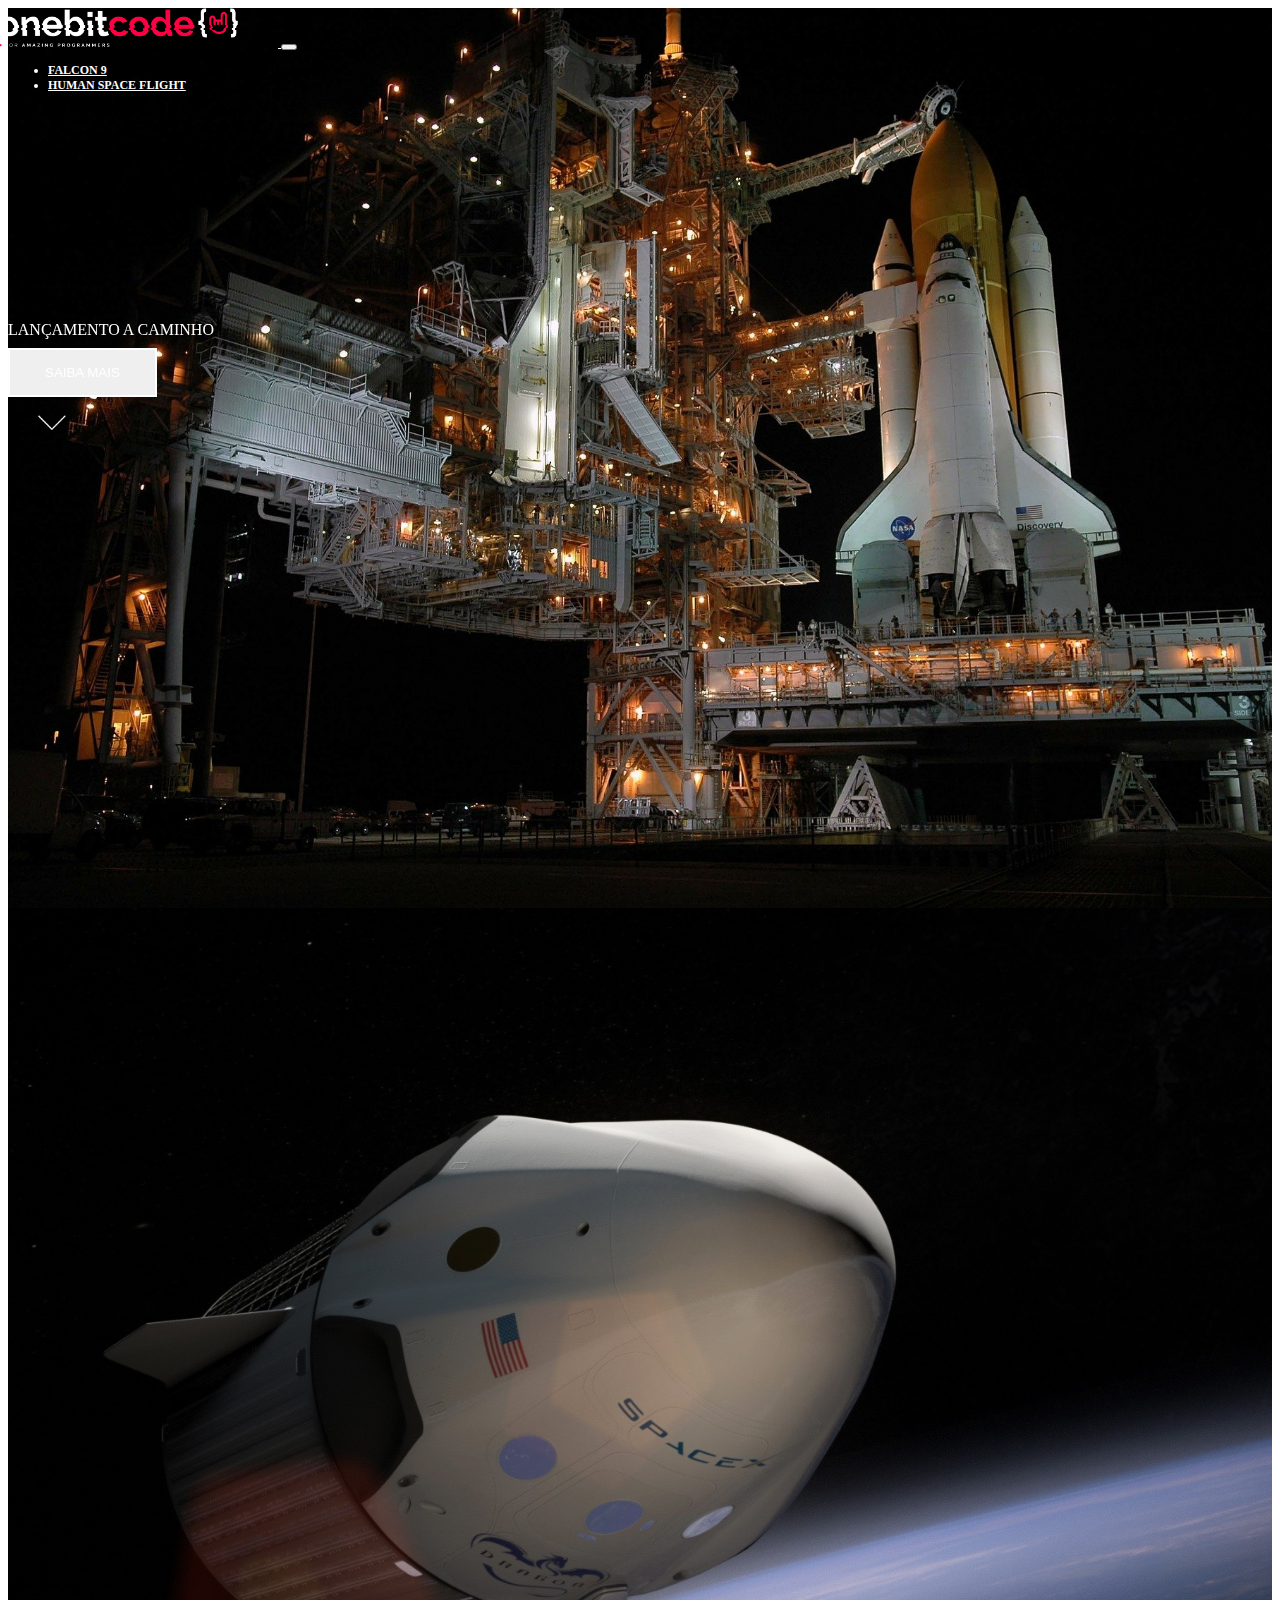
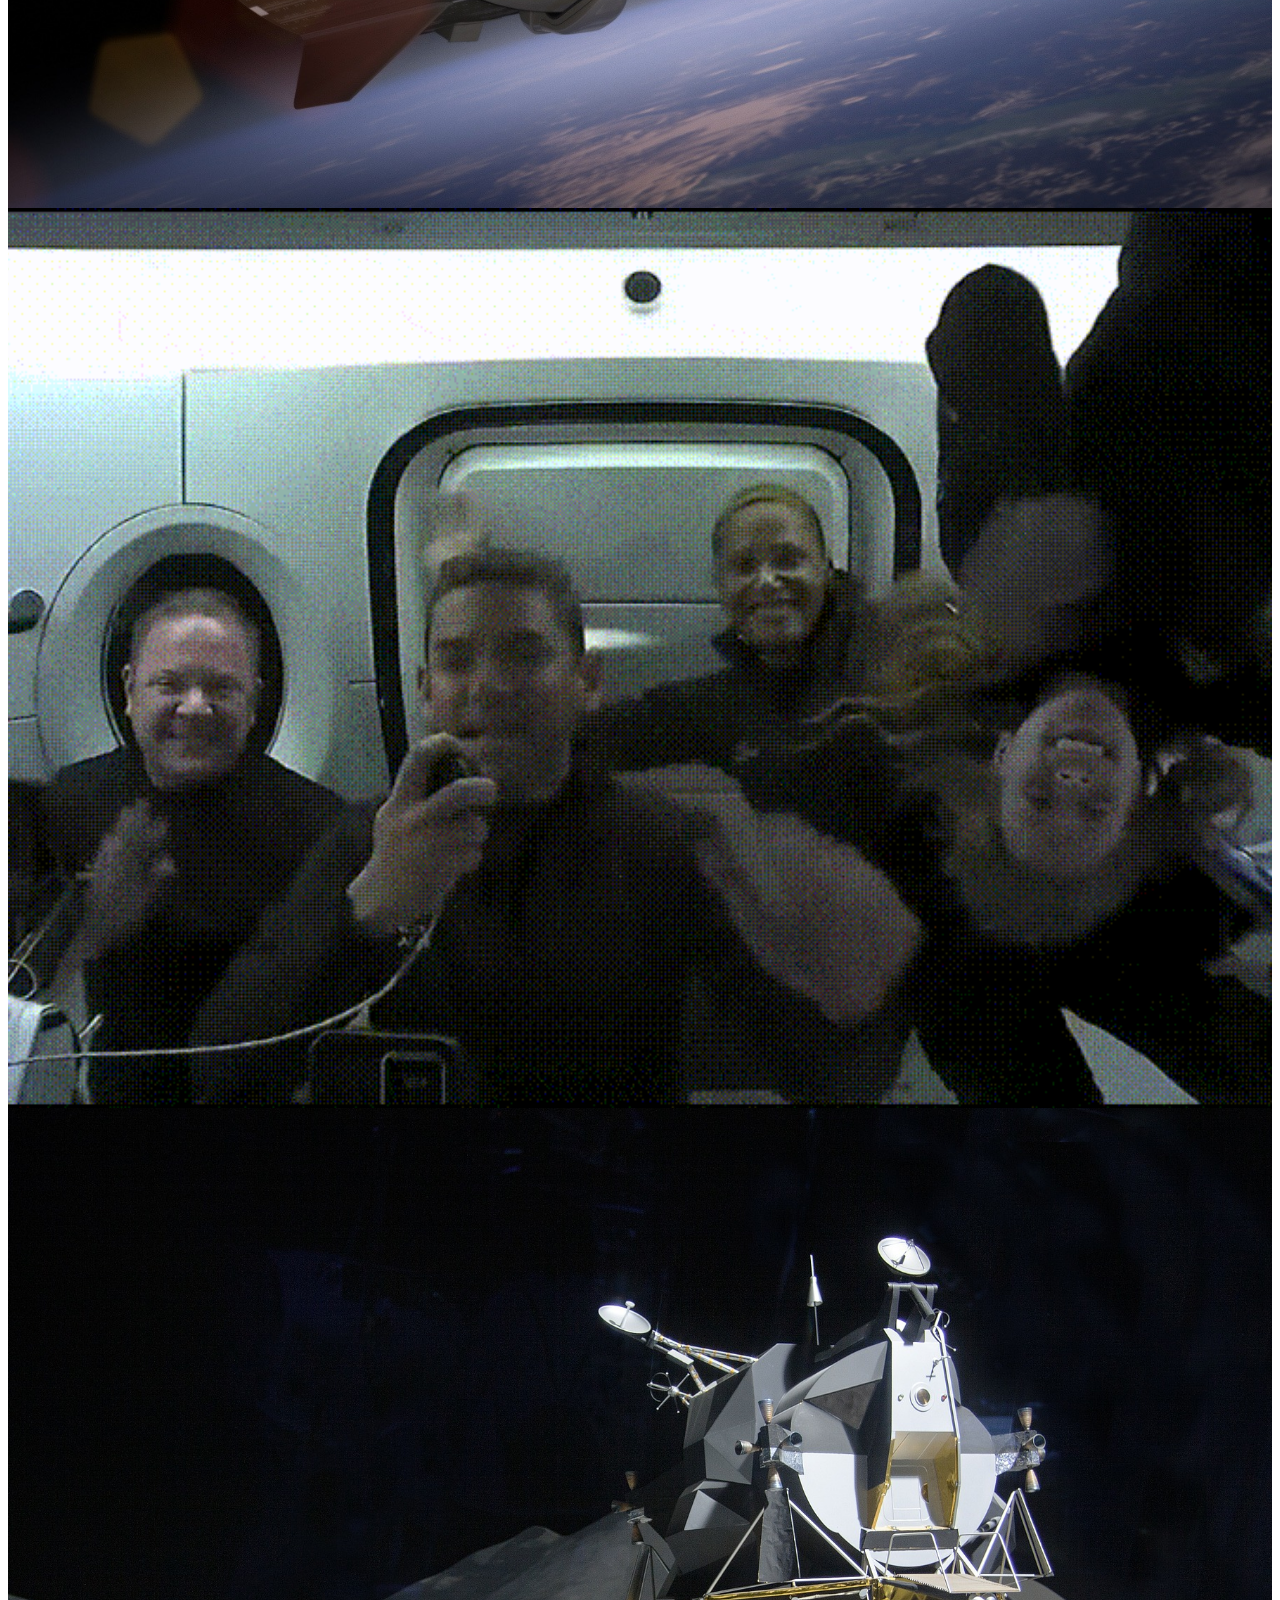
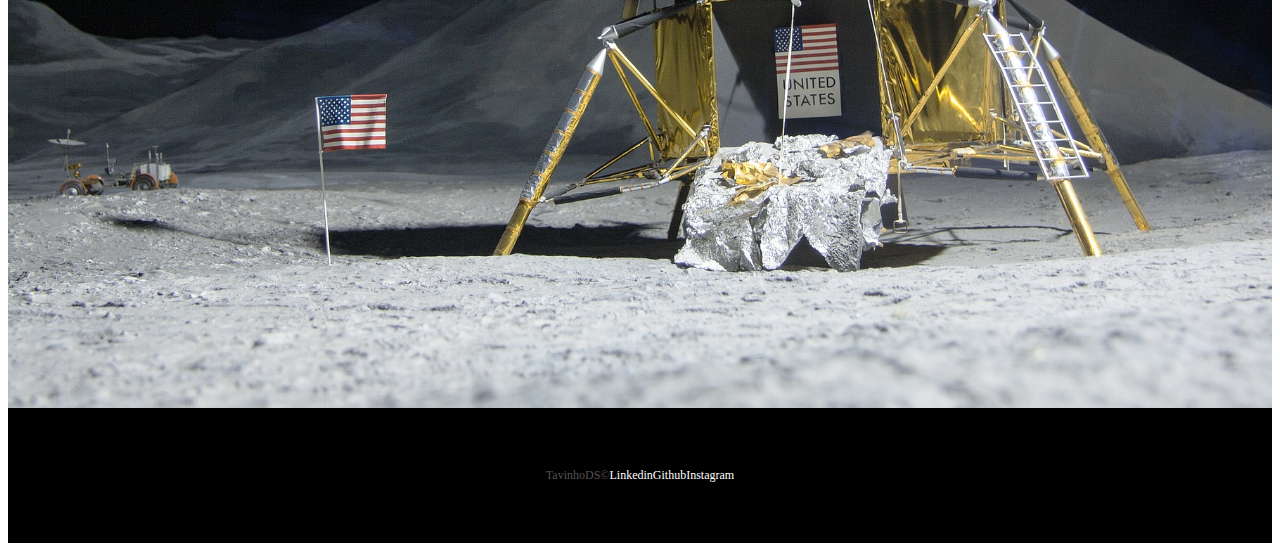
<file: index.html>
<!DOCTYPE html>
<html lang="pt-BR">
<head>
    <meta charset="UTF-8">
    <meta name="viewport" content="width=device-width, initial-scale=1.0">
    <title>OneBitX</title>

    <!---___BootStrap/CSS/Sass____-->
    <link href="https://cdn.jsdelivr.net/npm/bootstrap@5.1.3/dist/css/bootstrap.min.css" rel="stylesheet" integrity="sha384-1BmE4kWBq78iYhFldvKuhfTAU6auU8tT94WrHftjDbrCEXSU1oBoqyl2QvZ6jIW3" crossorigin="anonymous">
    <link rel="stylesheet" href="css/style.css">
    <link href="https://unpkg.com/aos@2.3.1/dist/aos.css" rel="stylesheet">
    <!--___Lib Text___-->

    <!--___Favicon__-->
    <link rel="shortcut icon" href="assets/img/favicon.png" type="image/x-icon">
</head>

<body>
    <div class="container-fluid container00 container01">
        <div class="container">
            <header class="header">
                <nav class="navbar navbar-expand-lg navbar-dark bg-transparent pt-4">
                    <div class="container-fluid">
                        <a href="index.html">
                            <img src="assets/img/logo-obc-2021-darkbg.png" alt="LogoOBX" class="logoPc img-fluid">
                        </a>
                        <button class="navbar-toggler" type="button" data-bs-toggle="collapse"data-bs-target="#navbarNav" aria-controls="navbarNav" aria-expanded="false"aria-label="Toggle navigation">
                            <span class="navbar-toggler-icon"></span>
                        </button>
                        <div class="collapse navbar-collapse" id="navbarNav">
                            <ul class="navbar-nav">
                                <li class="nav-item">
                                <a class="nav-link active" aria-current="page" href="/falcon9.html" id="navItem">FALCON 9</a>
                                </li>
                                <li class="nav-item">
                                <a class="nav-link active" href="/humamFlight.html" id="navItem">HUMAN SPACE FLIGHT</a>
                                </li>
                            </ul>
                        </div>
                    </div>
                </nav>
            </header>
        </div>

        <div class="container titlePadding" data-aos="fade-up" data-aos-duration="1500">
            <p class="h5" id="launchComing">LANÇAMENTO A CAMINHO</p>

            <P class="h1 mediumTitle">MISSÃO EQUIPE-3</P>

            <button type="button" class="btn btn-outline-light mt-5" id="button">SAIBA MAIS</button>

            <div class="container text-center">
                <img src="assets/img/homeimg/arrowDown.gif" alt="ArrowDown" class="arrowDown">
            </div>
        </div>
    </div>

    <div class="container-fluid container00 container02"  >
        <div class="container titlePadding" data-aos="fade-right" data-aos-duration="1500" >
            <p class="h5" id="launchComing">MISSÃO CONCLUIDA</p>
    
            <P class="h1 shortTitle">MISSÃO EQUIPE-2 RETORNOU PARA A TERRA</P>
    
            <button type="button" class="btn btn-outline-light mt-5" id="button">SAIBA MAIS</button>
        </div>
    </div>

    <div class="container-fluid container00 container03" >
        <div class="container titlePadding" data-aos="fade-right" data-aos-duration="1500" >
            <p class="h5" id="launchComing">MISSÃO CONCLUIDA</p>
    
            <P class="h1 shortTitle">DRAGON RETORNOU PARA A TERRA</P>
    
            <button type="button" class="btn btn-outline-light mt-5" id="button">SAIBA MAIS</button>
        </div>
    </div>

    <div class="container-fluid container00 container04" >
        <div class="container titlePadding" data-aos="fade-right" data-aos-duration="1500" >
            <p class="h1 mediumTitle">STARSHIP PUSA ASTRONAUTAS DA NASA PARA LUA</p>
    
            <button type="button" class="btn btn-outline-light mt-5" id="button">SAIBA MAIS</button>
        </div>
    </div>

    <footer class="container-fluid footer">
        <span class="me-4 copyOBC">
           TavinhoDS&copy
        </span>
        <a target="_blank" href="https://www.linkedin.com/in/ot%C3%A1vio-duarte-s%C3%A1/" class="me-4">Linkedin</a>
        <a target="_blank" href="https://github.com/TavinhoDS" class="me-4">Github</a>
        <a target="_blank" href="https://www.instagram.com/tavinhoduarte/">Instagram</a>
    </footer>

    

    <!---___Scripts Bootstrap/Lib__-->
    <script src="https://unpkg.com/aos@2.3.1/dist/aos.js"></script>
    <script>AOS.init();</script>
    <script src="https://cdn.jsdelivr.net/npm/bootstrap@5.1.3/dist/js/bootstrap.bundle.min.js" integrity="sha384-ka7Sk0Gln4gmtz2MlQnikT1wXgYsOg+OMhuP+IlRH9sENBO0LRn5q+8nbTov4+1p" crossorigin="anonymous"></script>
</body>
</html>
</file>
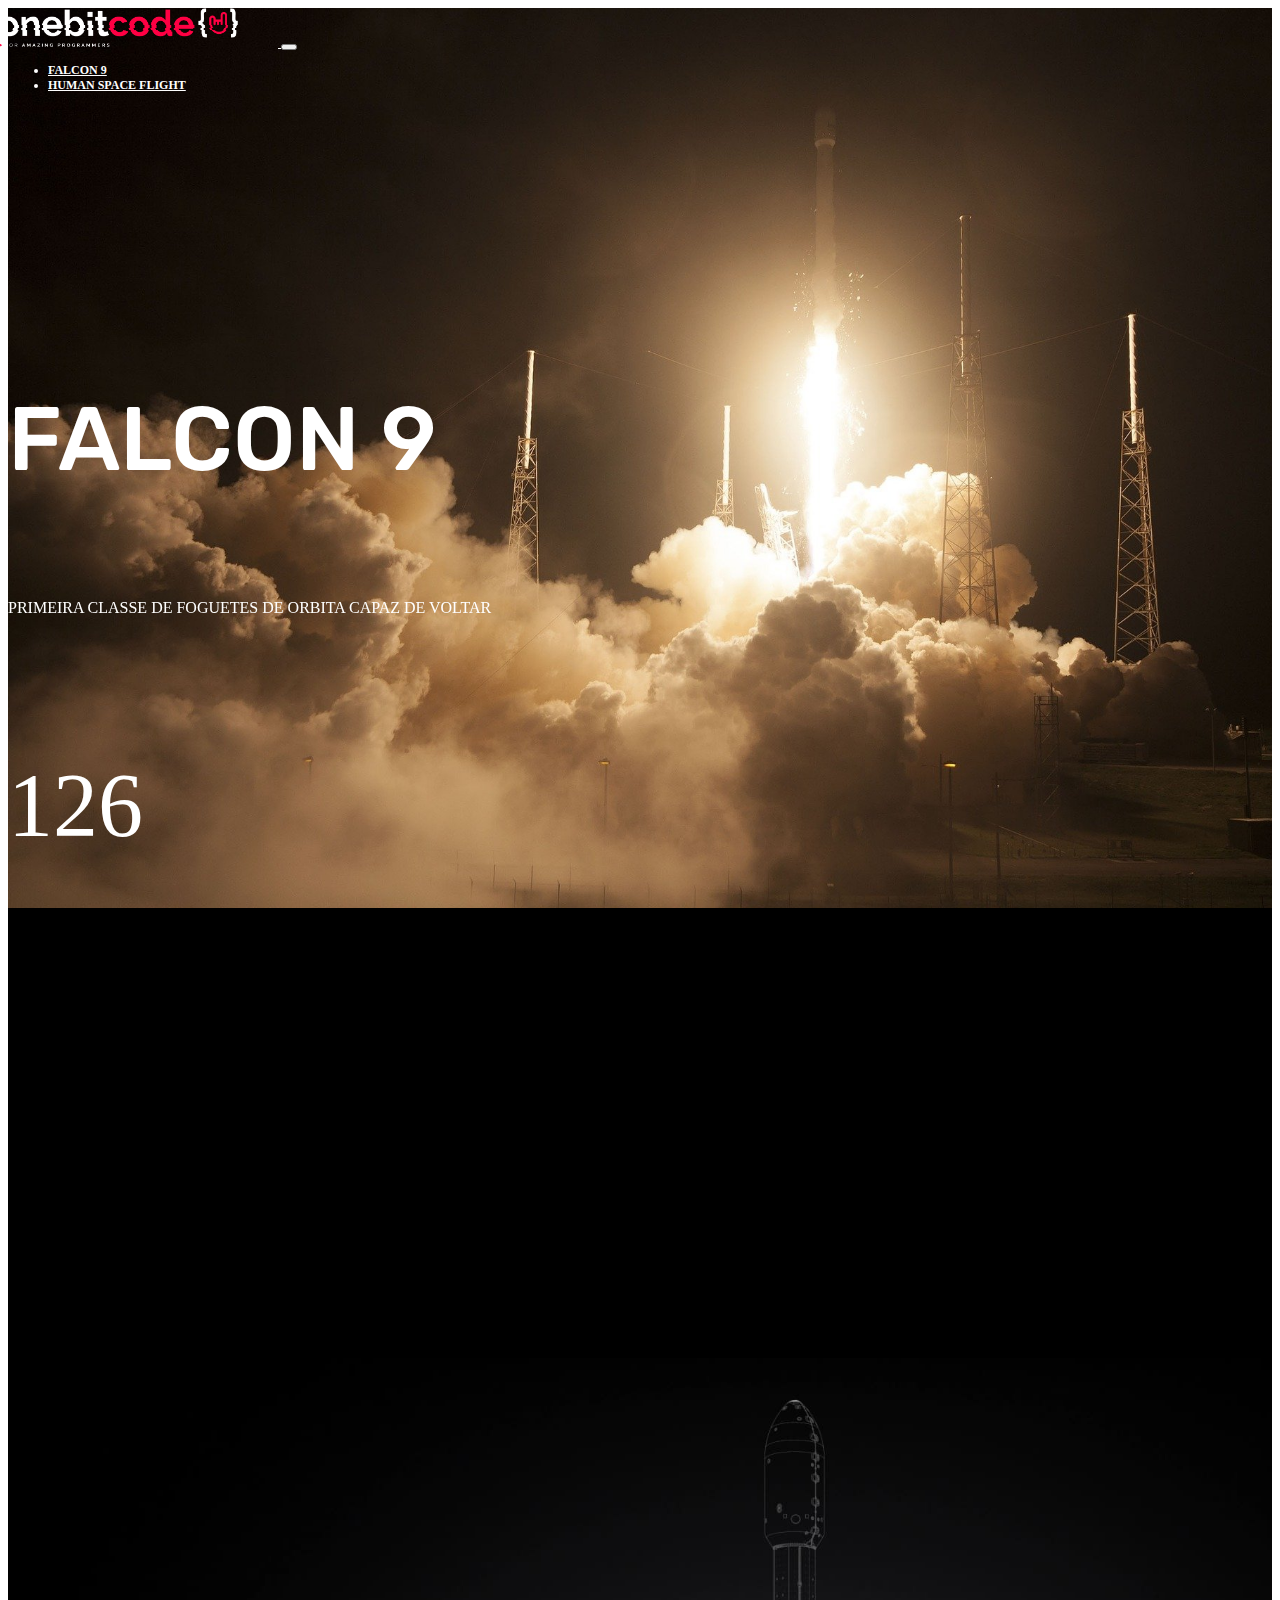
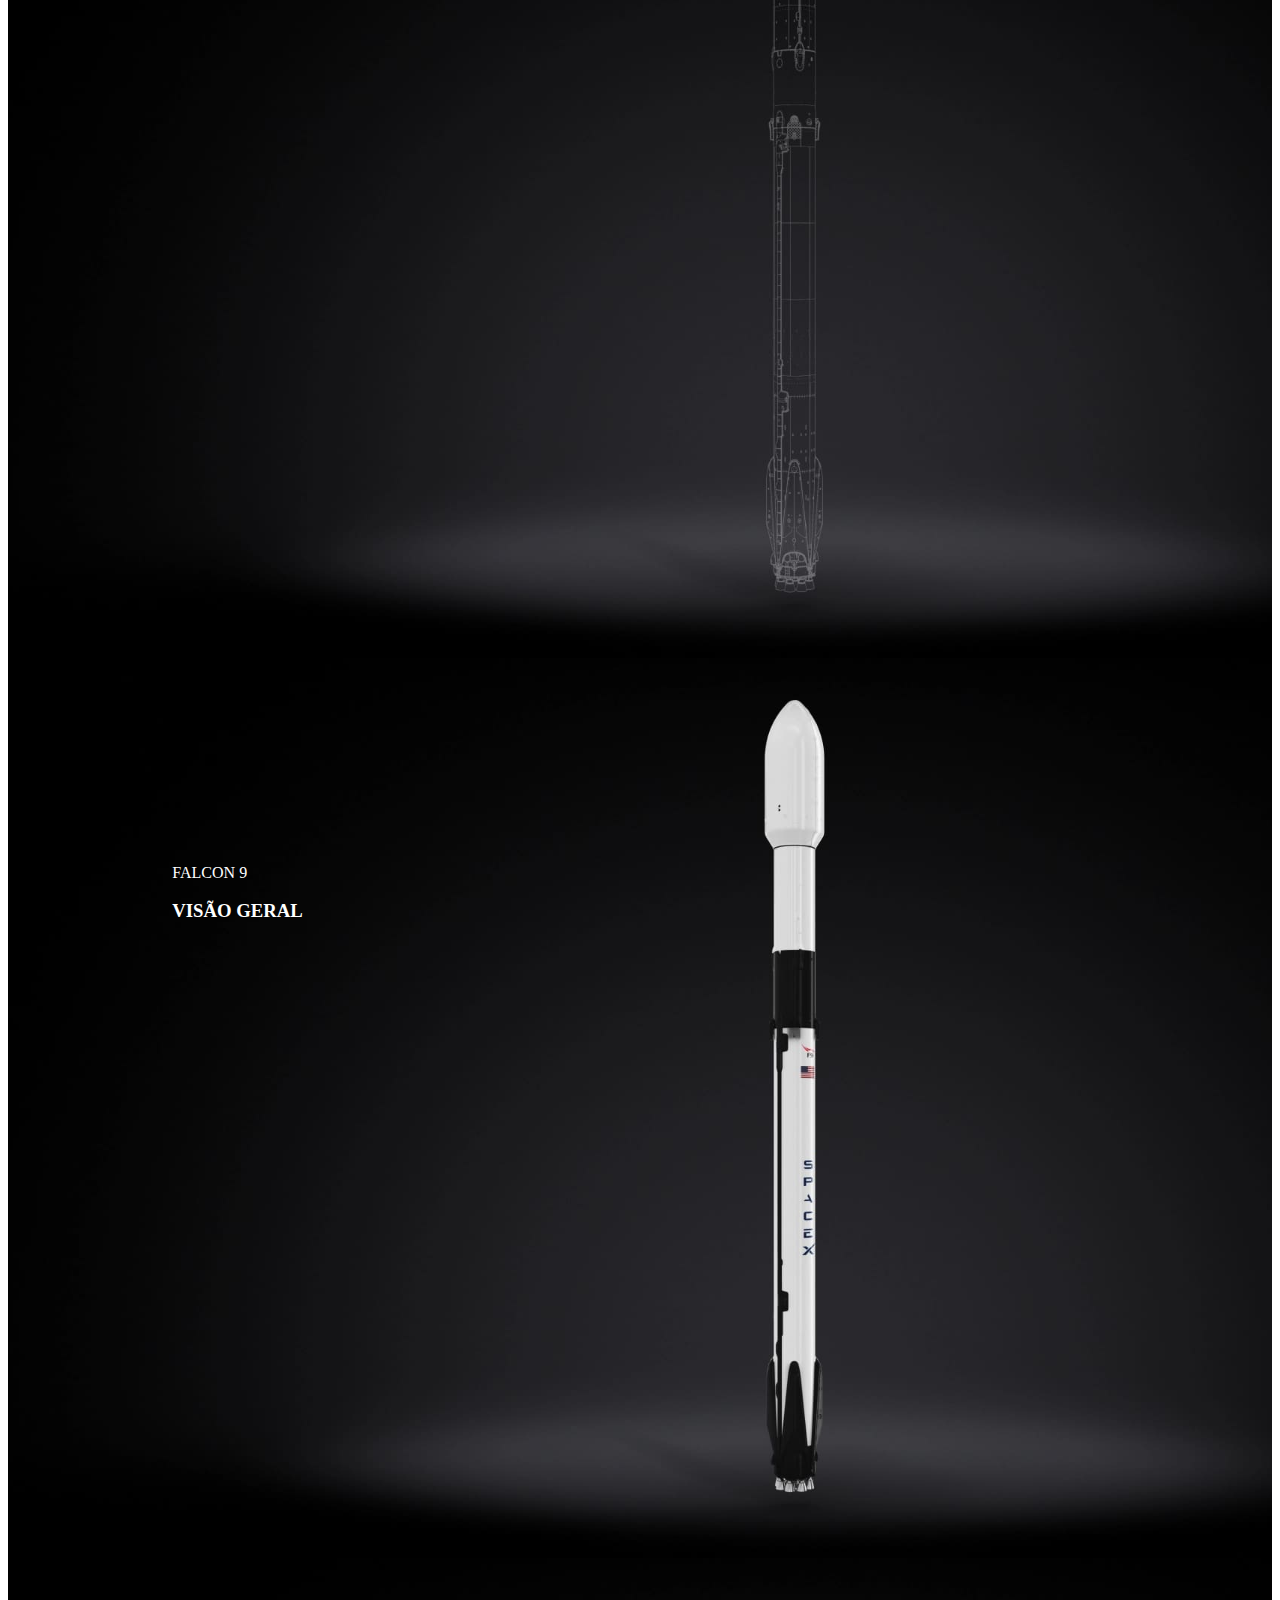
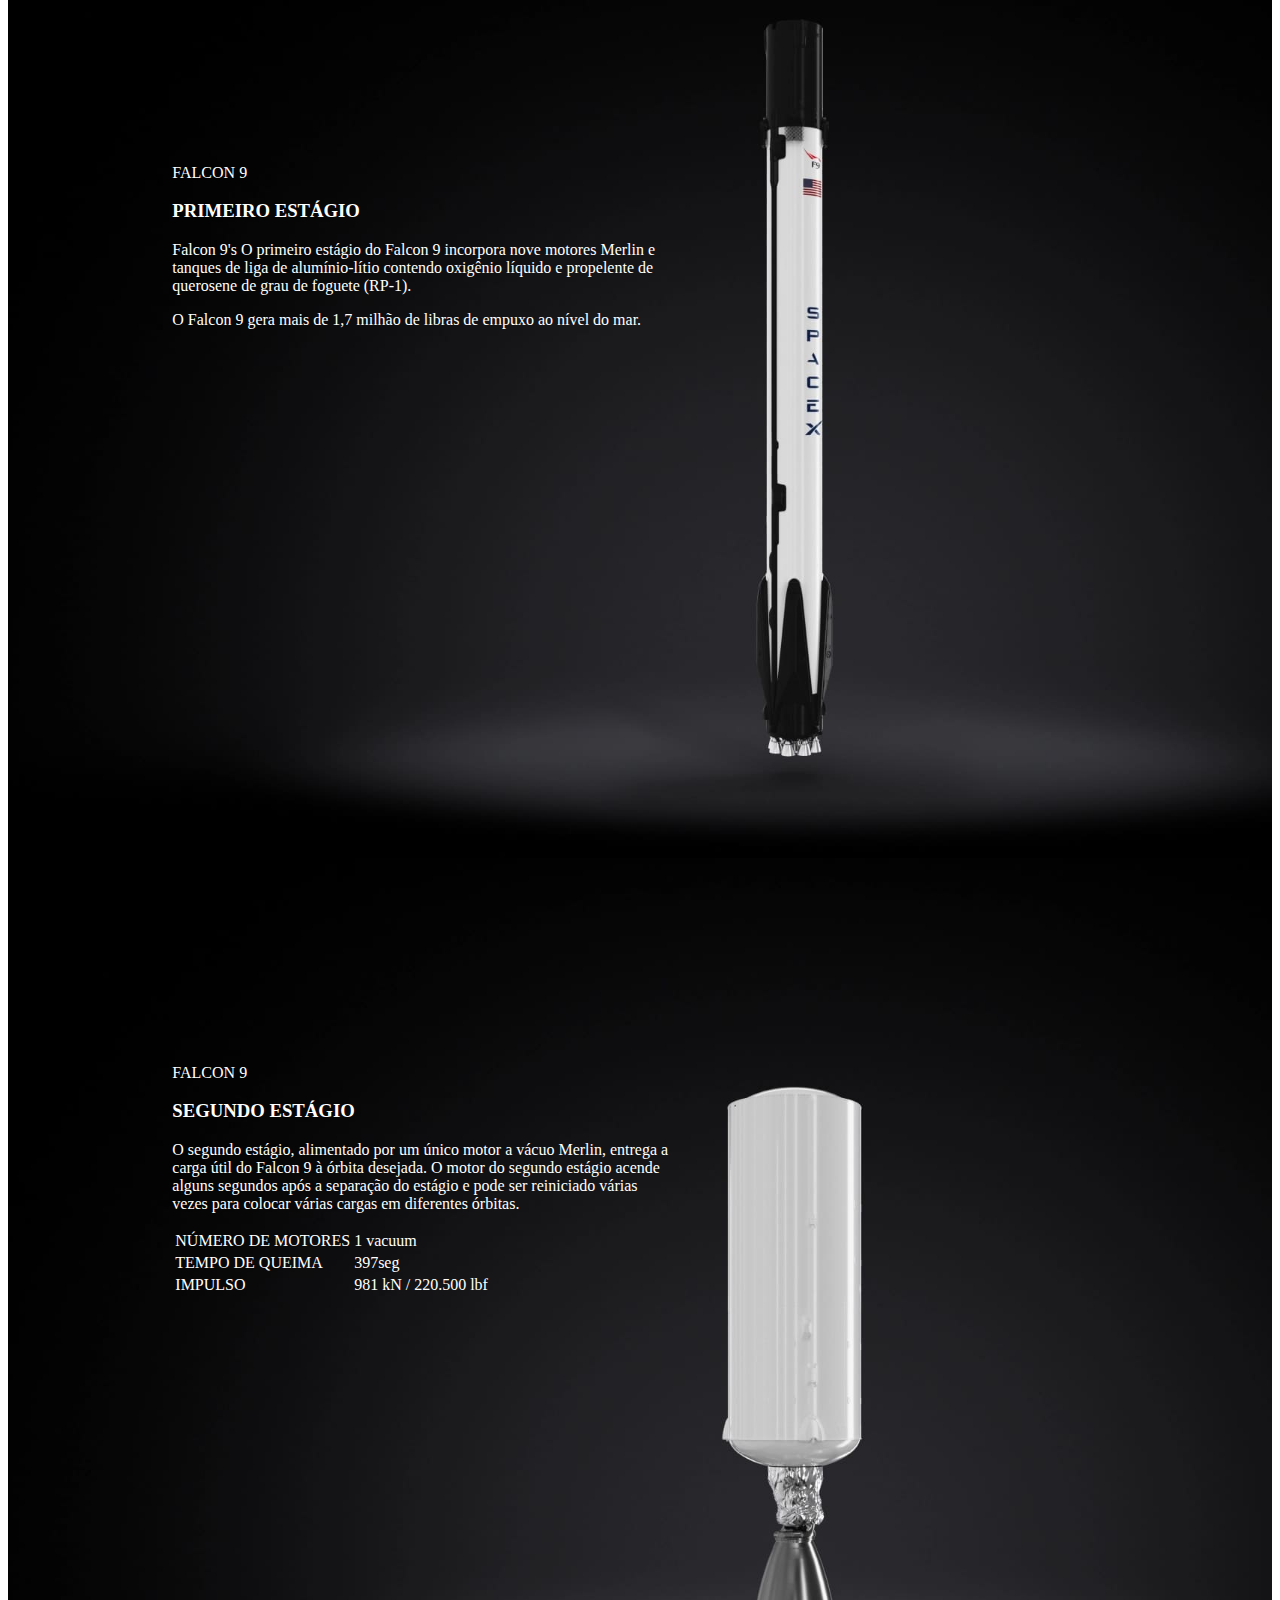
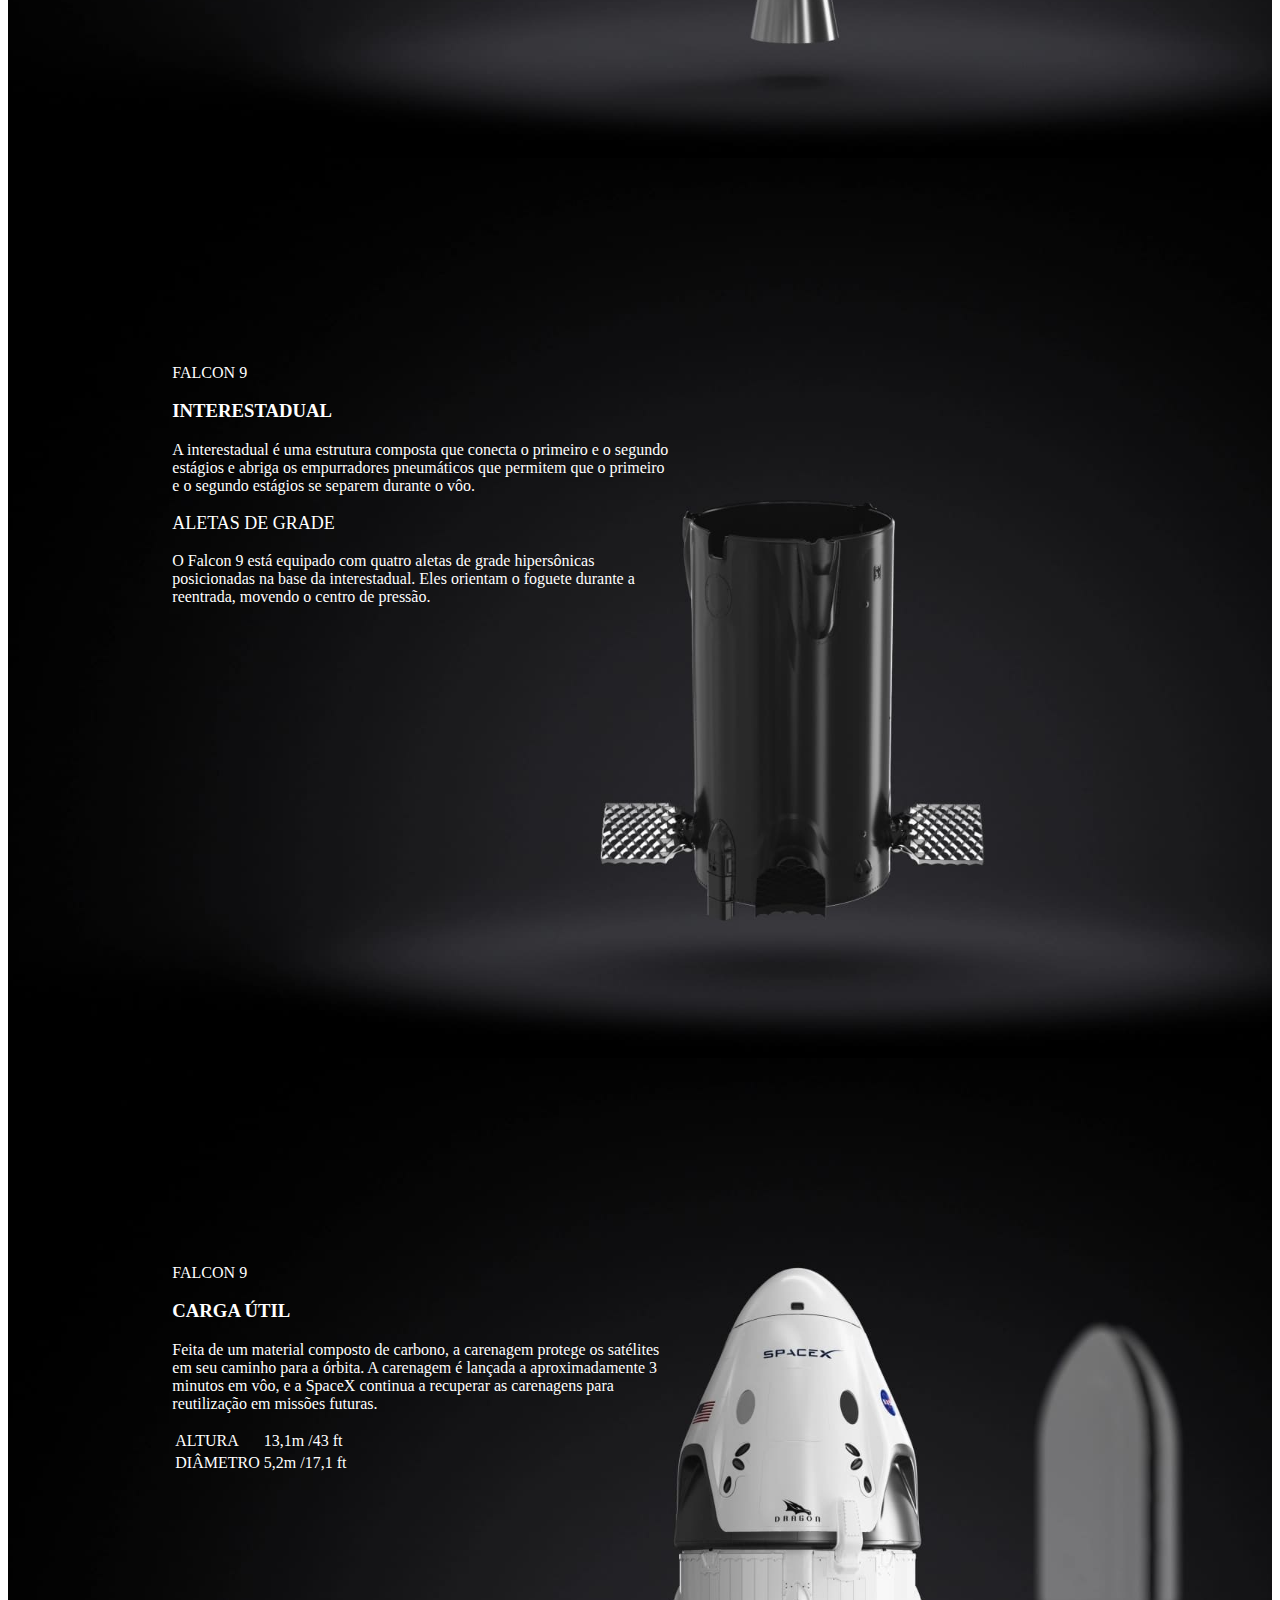
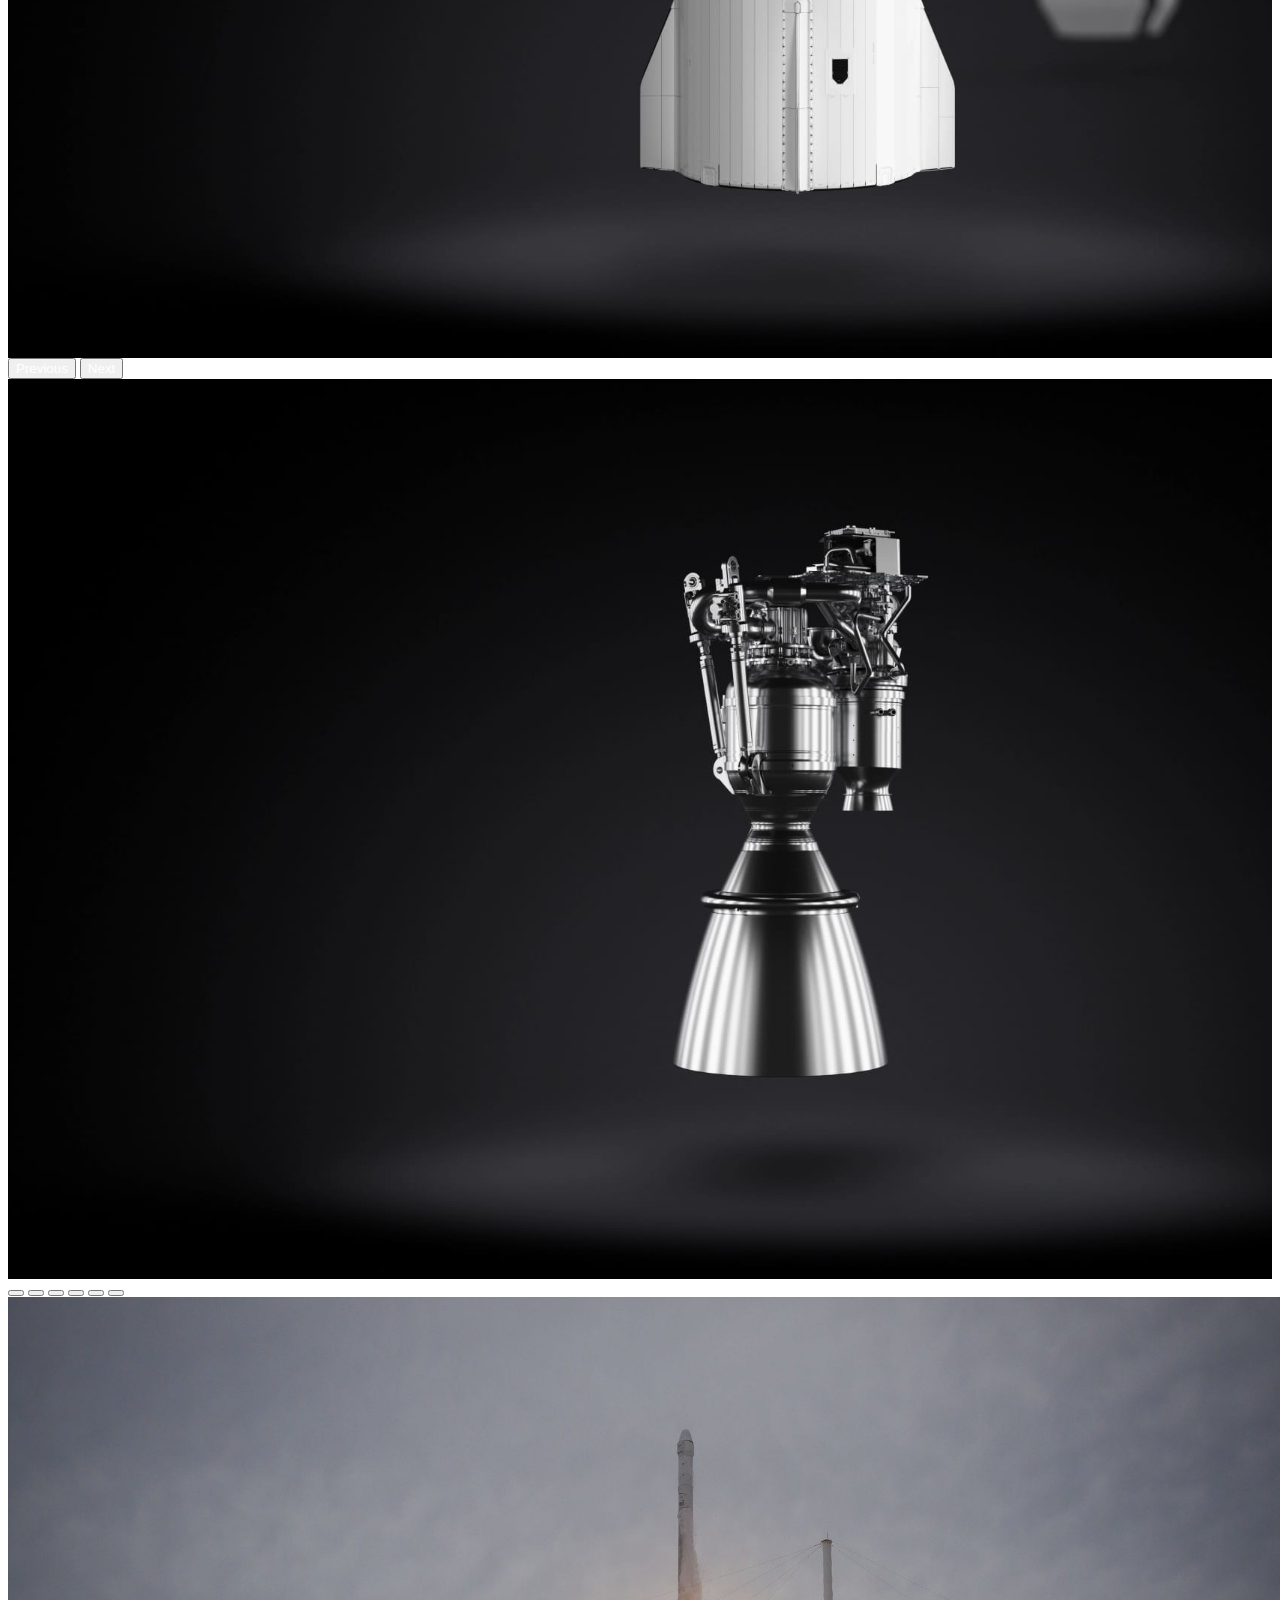
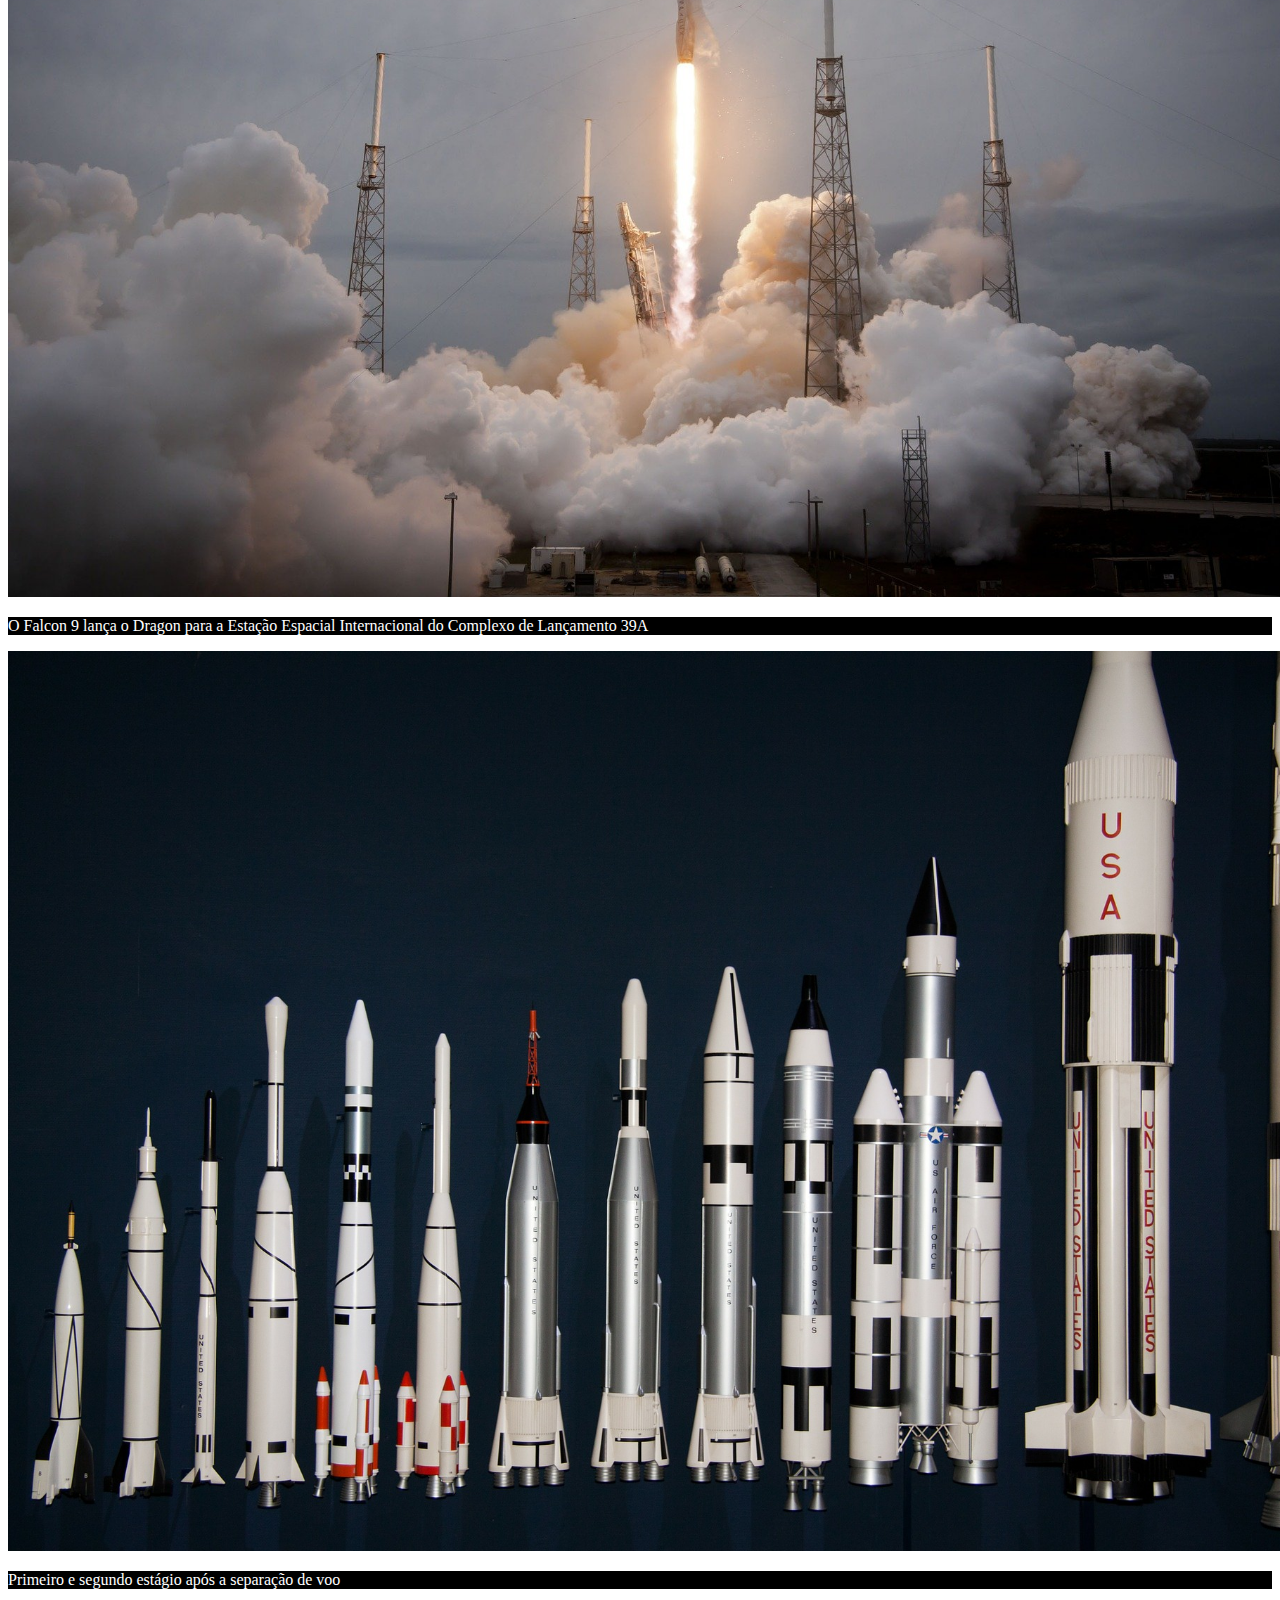
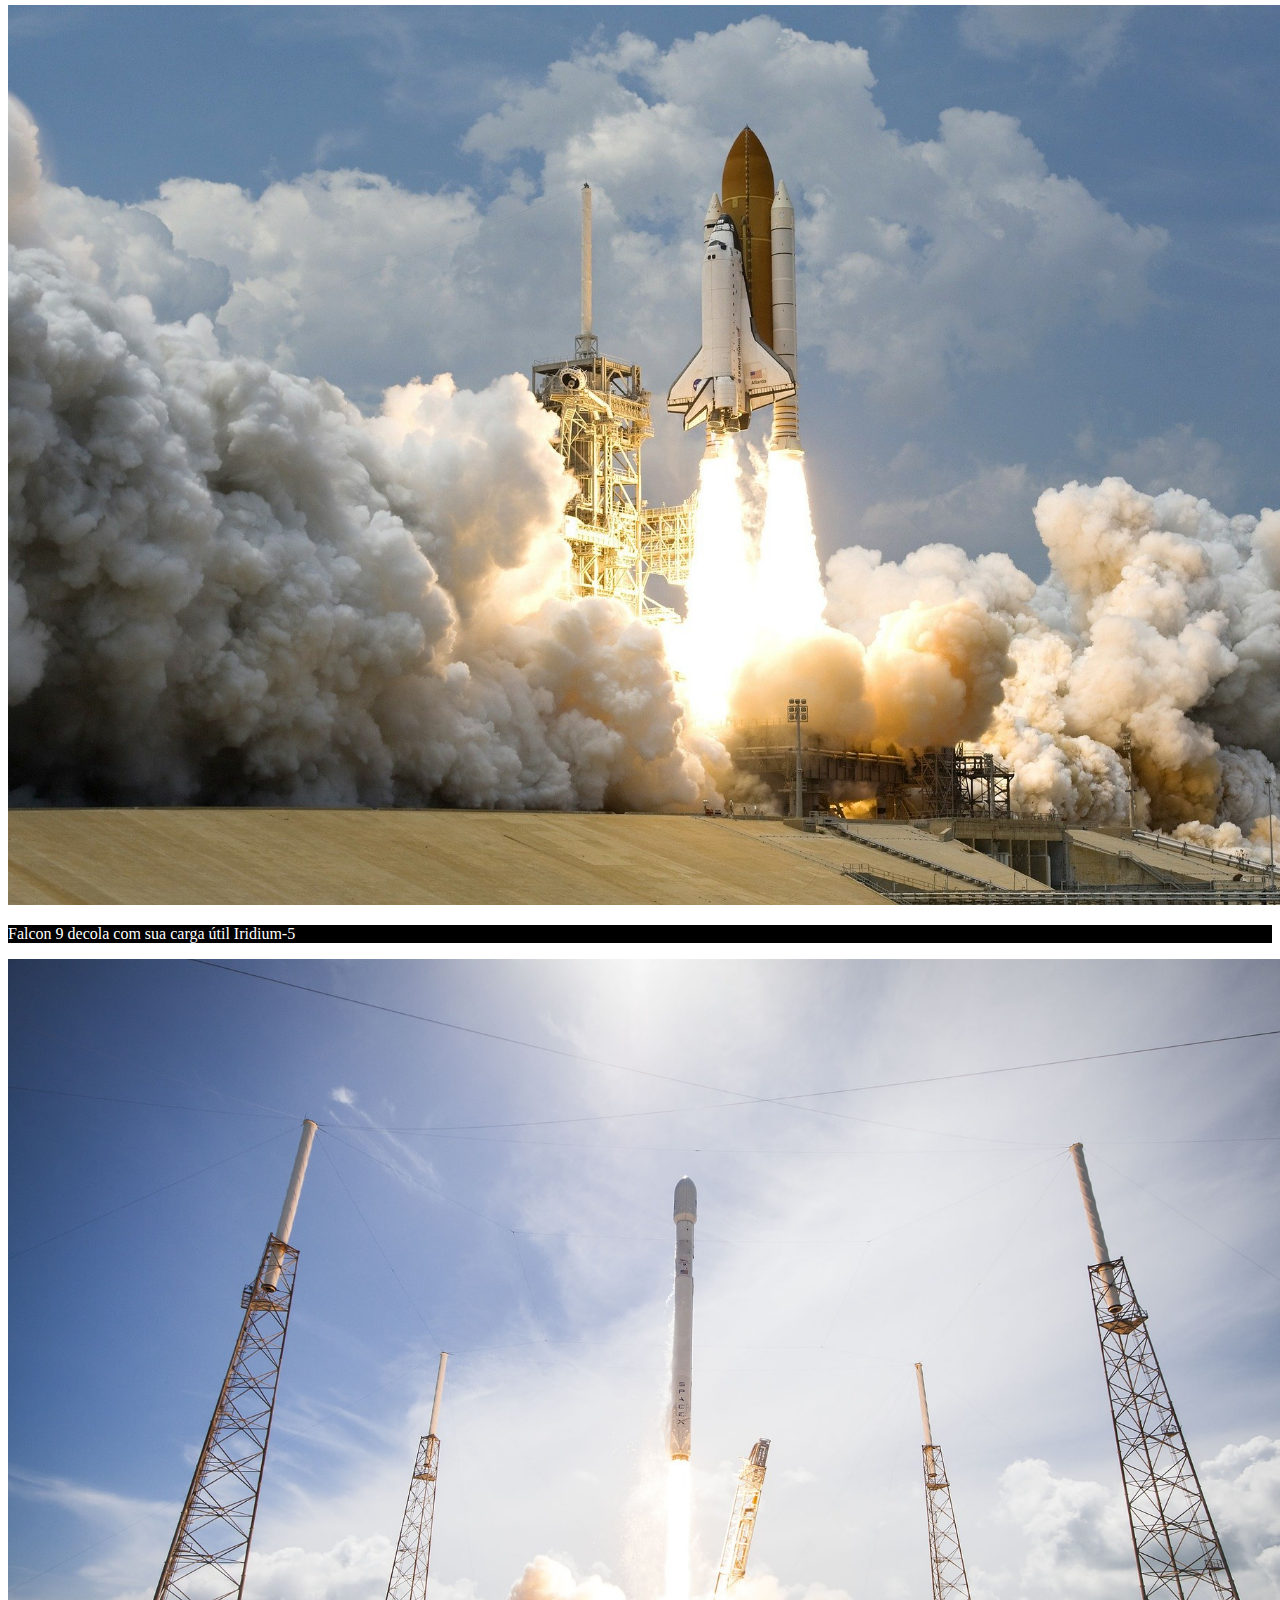
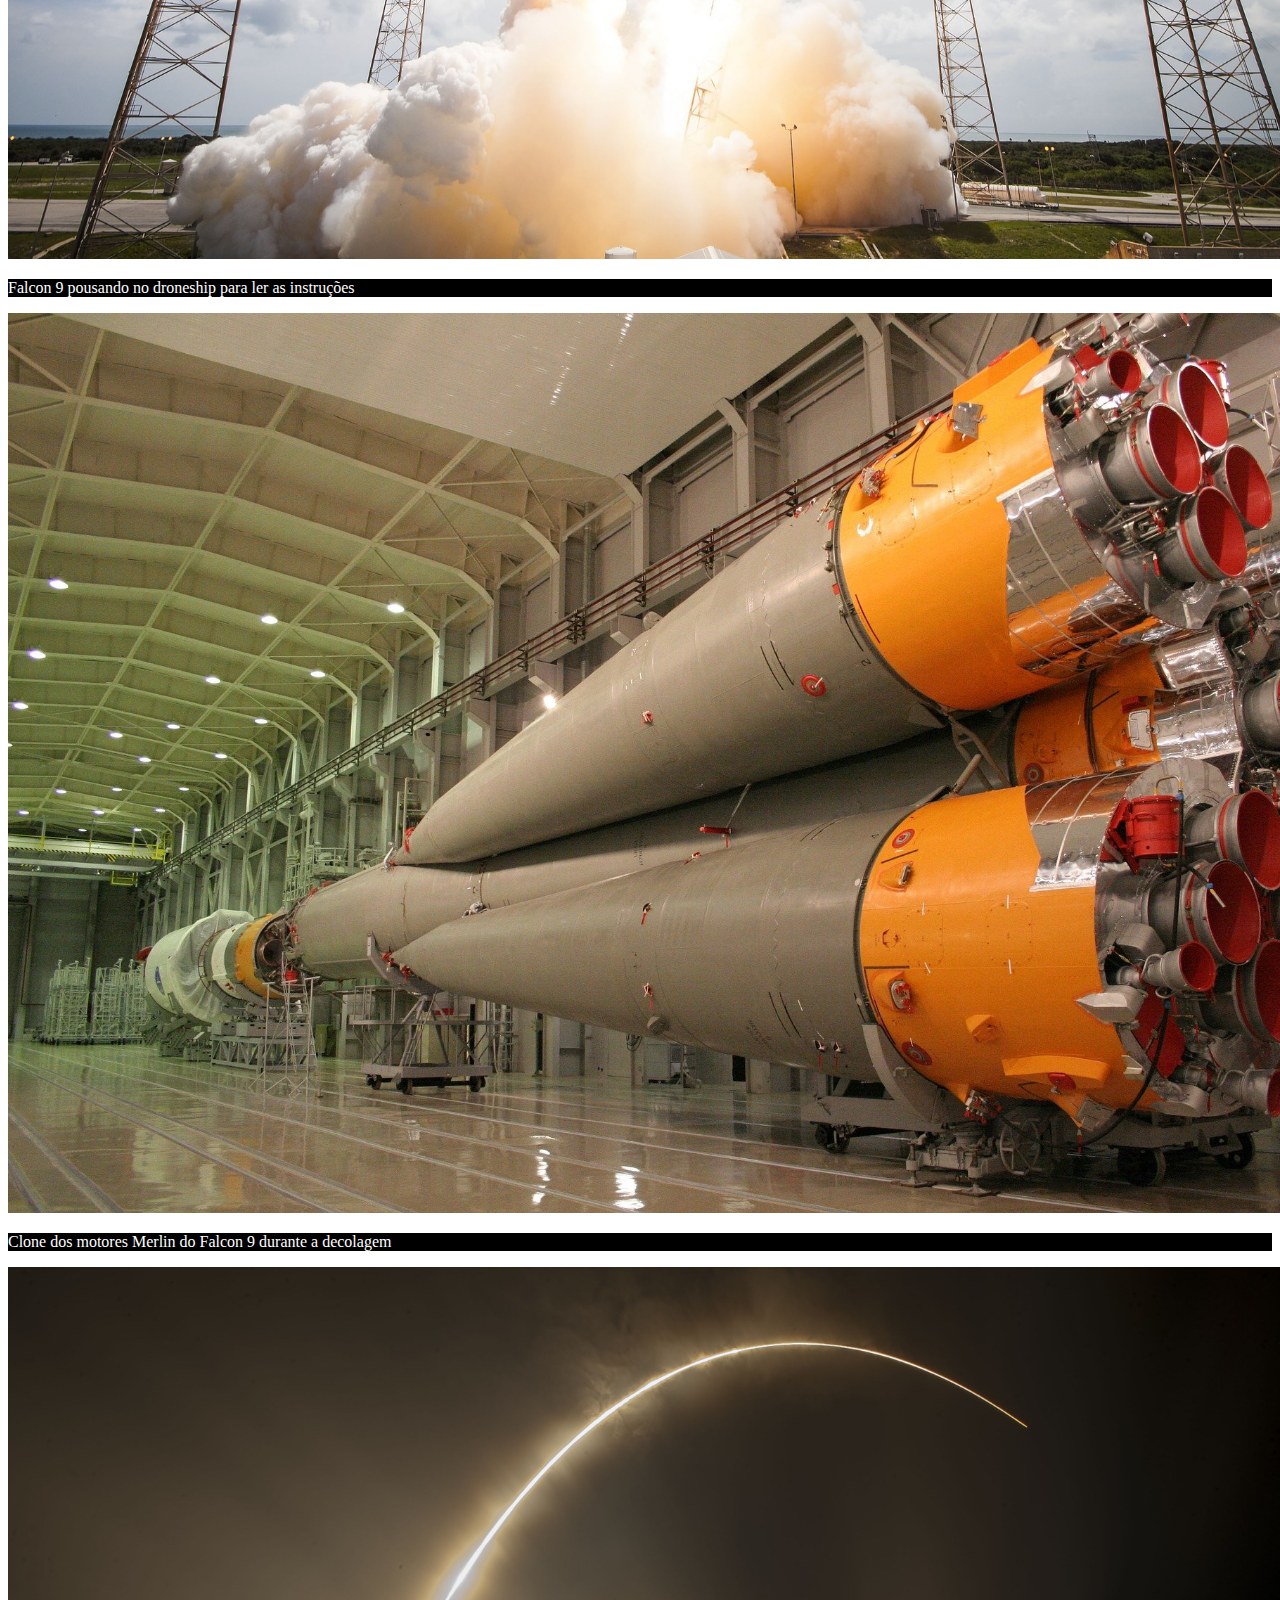
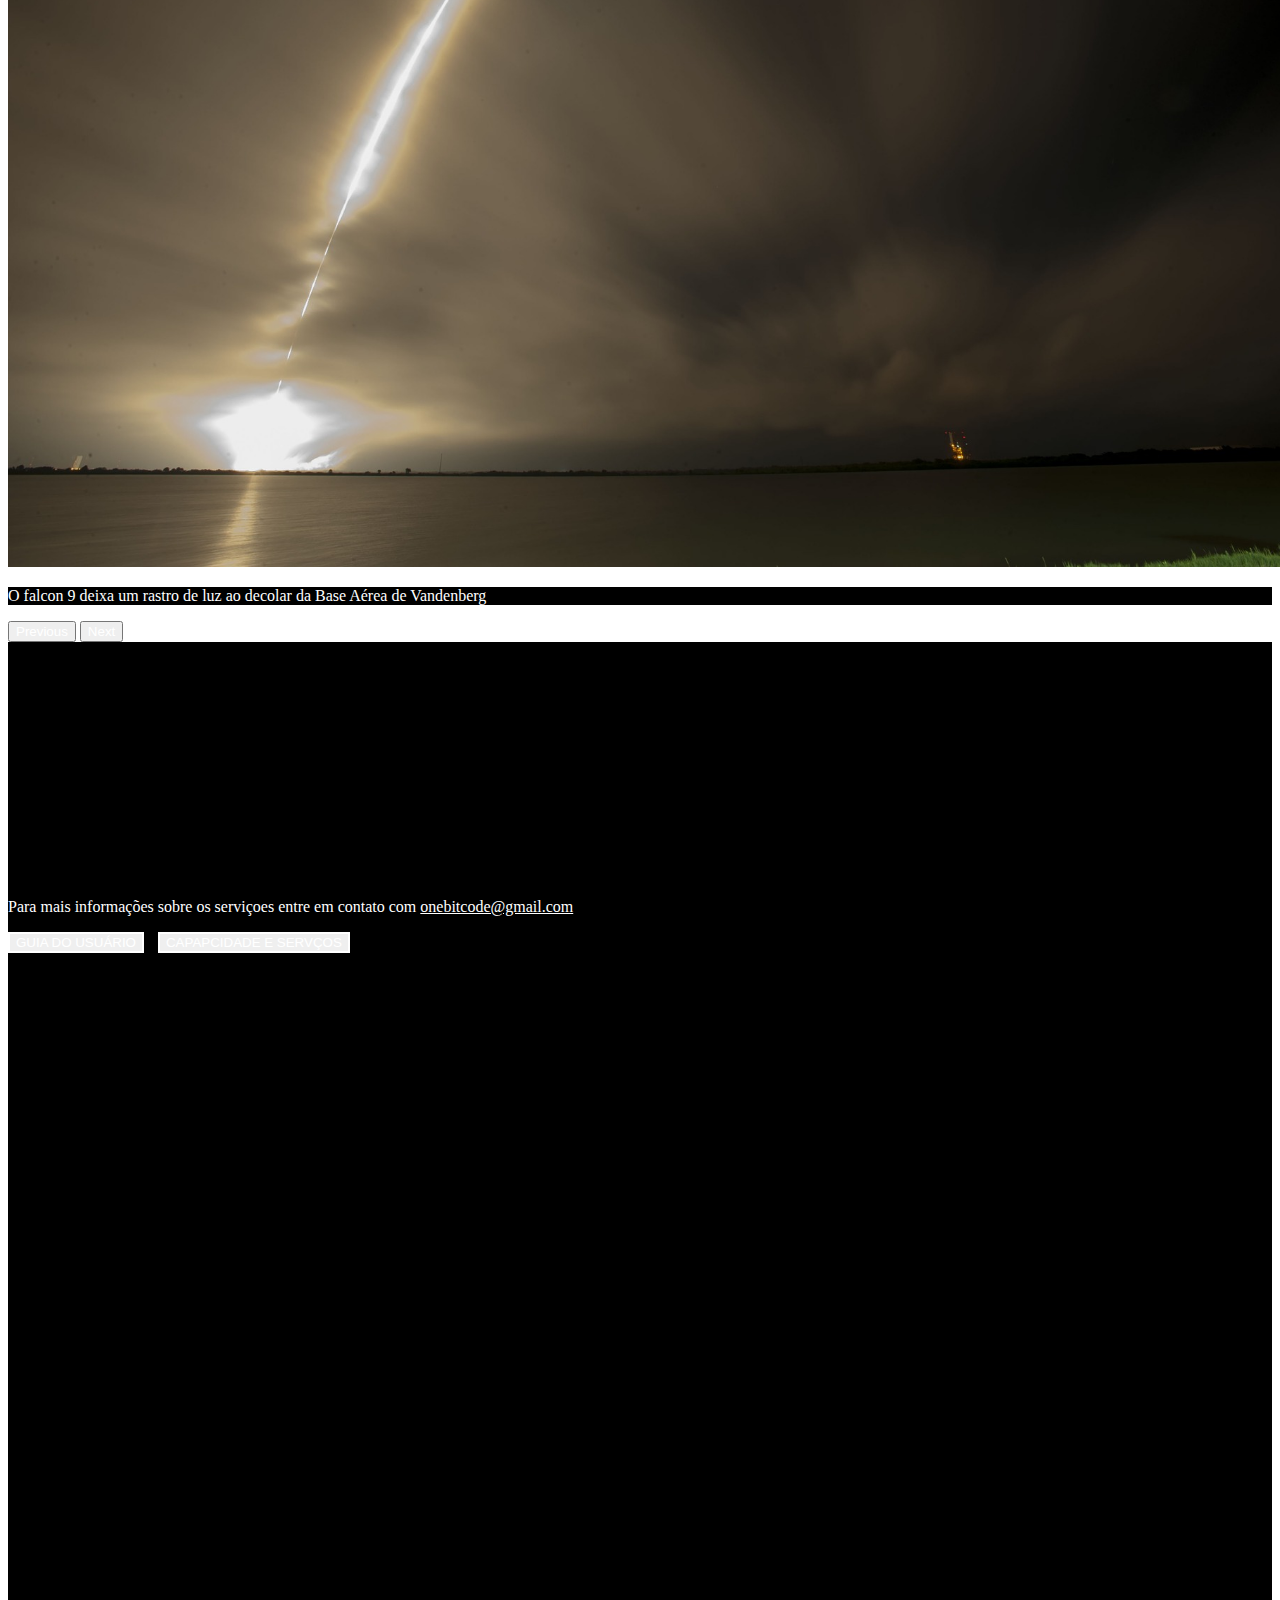
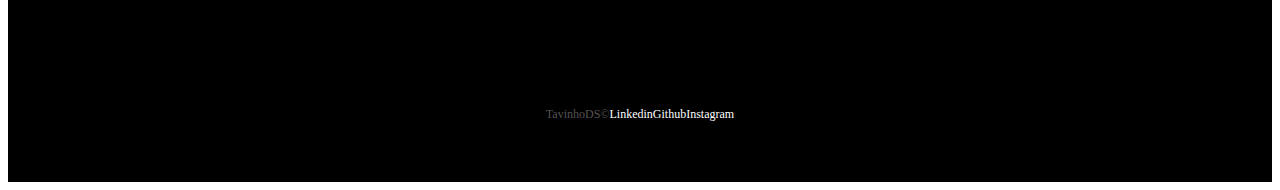
<file: falcon9.html>
<!DOCTYPE html>
<html lang="pt-BR">
<head>
    <meta charset="UTF-8">
    <meta name="viewport" content="width=device-width, initial-scale=1.0">
    <title>OneBitX | Falcon9</title>

    <!---___BootStrap/CSS/Sass____-->
    <link href="https://cdn.jsdelivr.net/npm/bootstrap@5.1.3/dist/css/bootstrap.min.css" rel="stylesheet" integrity="sha384-1BmE4kWBq78iYhFldvKuhfTAU6auU8tT94WrHftjDbrCEXSU1oBoqyl2QvZ6jIW3" crossorigin="anonymous">
    <link rel="stylesheet" href="css/style.css">
    <link href="https://unpkg.com/aos@2.3.1/dist/aos.css" rel="stylesheet">
    <!--___Lib Text___-->

    <!--___Favicon__-->
    <link rel="shortcut icon" href="assets/img/favicon.png" type="image/x-icon">
</head>

<body>
    <div class="container-fluid container00 container05">
        <div class="container">
            <header class="header">
                <nav class="navbar navbar-expand-lg navbar-dark bg-transparent pt-4">
                    <div class="container-fluid">
                        <a href="index.html">
                            <img src="assets/img/logo-obc-2021-darkbg.png" alt="LogoOBX" class="logoPc img-fluid">
                        </a>
                        <button class="navbar-toggler" type="button" data-bs-toggle="collapse"data-bs-target="#navbarNav" aria-controls="navbarNav" aria-expanded="false"aria-label="Toggle navigation">
                            <span class="navbar-toggler-icon"></span>
                        </button>
                        <div class="collapse navbar-collapse" id="navbarNav">
                            <ul class="navbar-nav">
                                <li class="nav-item">
                                <a class="nav-link active" aria-current="page" href="/falcon9.html" id="navItem">FALCON 9</a>
                                </li>
                                <li class="nav-item">
                                <a class="nav-link active" href="/humamFlight.html" id="navItem">HUMAN SPACE FLIGHT</a>
                                </li>
                            </ul>
                        </div>
                    </div>
                </nav>
            </header>
        </div>

        <div class="container text-center titleContent" data-aos="fade-down" data-aos-duration="1500">
            <p class="h1 titleFalcon9">FALCON 9</p>
            
            <p class="h5 subTitleFalcon">PRIMEIRA CLASSE DE FOGUETES DE ORBITA CAPAZ DE VOLTAR</p>
        </div>
    </div>

    <div class="container-fluid  numbers"  >
        <div class="row text-center" data-aos="zoom-in" data-aos-duration="500">
            <div class="col-sm col1">
                <p class="h1 titleNumb" data-aos="flip-left" data-aos-duration="3000">126</p>

                <p class="subTitleNumb" data-aos="flip-right" data-aos-duration="3000">LANÇAMENTOS TOTAIS</p>
            </div>
            <div class="col">
                <p class="h1 titleNumb" data-aos="flip-left" data-aos-duration="3000">86</p>

                <p class="subTitleNumb" data-aos="flip-right" data-aos-duration="3000">DESEMBARQUES TOTAIS</p>
            </div>
            <div class="col-sm col3">
                <p class="h1 titleNumb" data-aos="flip-left" data-aos-duration="3000">68</p>

                <p class="subTitleNumb" data-aos="flip-right" data-aos-duration="3000">FOGUETES RECUPERADOS</p>
            </div>
        </div>
    </div>

    <div class="container-fluid container00 container06" >
        <div class="container containerFalcon9Desc" data-aos="fade-right" data-aos-duration="1500">
           <p class="falcon9Desc">
            O Falcon 9 é um foguete reutilizável de dois estágios projetado e fabricado pela SpaceX 
            para o transporte confiável e seguro de pessoas e cargas úteis para a órbita da Terra e além. 
            Falcon 9 é o primeiro foguete reutilizável de classe orbital do mundo. 
            A capacidade de reutilização permite que a SpaceX refile as partes mais caras do foguete, 
            o que, por sua vez, reduz o custo do acesso ao espaço.  
            </p>
        </div>
    </div>

    <div id="carouselExampleInterval" class="carousel slide" data-bs-ride="carousel">
        <div class="carousel-inner">
            <div class="carousel-item active container00 carrossel01" data-bs-interval="3000000">
                <div class="container" id="overViewPosition">
                    <p class="subTitleOvewView">FALCON 9</p>
                    <h3 class="titleOverView">VISÃO GERAL</h3>
                    <table  class="table"  id="widthTable" >
                       <tbody data-aos="fade-right" data-aos-duration="1500">
                            <tr data-aos="fade-right" data-aos-duration="1500">
                                <td>ALTURA</td>
                                <td class="text-end">70 m<span class="corEscuraTxt">/ 229.6 f</span></td>
                            </tr>
                             <tr data-aos="fade-right" data-aos-duration="1200">
                                <td>DIAMETRO</td>
                                <td class="text-end">3.7 m<span class="corEscuraTxt"> / 12 ft</span></td>
                             </tr>
                            <tr data-aos="fade-right" data-aos-duration="1500">
                                <td>MASSA</td>
                                <td class="text-end">549,054 kg<span class="corEscuraTxt"> / 1,207,920 lb</span></td>
                            </tr>
                            <tr data-aos="fade-right" data-aos-duration="1400">
                                <td>CARGA MÁXIMA PARA LEO</td>
                                <td class="text-end">22,800 kg<span class="corEscuraTxt"> / 50,265 lb</span></td>
                            </tr>
                            <tr data-aos="fade-right" data-aos-duration="1600">
                                <td>CARGA MÁXIMA PARA GTO</td>
                                <td class="text-end">8,300 kg<span class="corEscuraTxt"> / 18,300 lb</span></td>
                            </tr>
                            <tr data-aos="fade-right" data-aos-duration="1300">
                                <td>CARGA MÁXIMA PARA MARTE</td>
                                <td class="text-end">4,020 kg<span class="corEscuraTxt"> / 8,860 lb</span></td>
                            </tr>
                     </tbody>
                     </table>
                </div>
            </div>
            <div class="carousel-item container00 carrossel02" data-bs-interval="3000000">
               <div class="container" id="overViewPosition" >
                    <p class="subTitleOvewView">FALCON 9</p>
                    <h3 class="titleOverView">PRIMEIRO ESTÁGIO</h3>
                     <p>
                        Falcon 9's O primeiro estágio do Falcon 9 incorpora nove motores Merlin e tanques de liga de
                        alumínio-lítio
                        contendo oxigênio líquido e propelente de querosene de grau de foguete (RP-1).
                     </p>
                    <p>
                        O Falcon 9 gera mais de 1,7 milhão de libras de empuxo ao nível do mar.
                    </p>
                 </div>
            </div>
            <div class="carousel-item container00 carrossel03" data-bs-interval="3000000">
                 <div class="container" id="overViewPosition">
                    <p class="subTitleOvewView">FALCON 9</p>
                    <h3 class="titleOverView">SEGUNDO ESTÁGIO</h3>
                    <p>
                        O segundo estágio, alimentado por um único motor a vácuo Merlin, entrega a carga útil do Falcon
                        9 à órbita desejada. O motor do segundo estágio acende alguns segundos após a separação do
                        estágio e pode ser reiniciado várias vezes para colocar várias cargas em diferentes órbitas.
                    </p>
                    <table class="table" id="widthTable">
                      <tbody>
                             <tr>
                                <td>NÚMERO DE MOTORES</td>
                                <td class=" text-end">1 vacuum</td>
                             </tr>
                             <tr>
                                <td>TEMPO DE QUEIMA</td>
                                <td class=" text-end">397seg</td>
                             </tr>
                             <tr>
                                <td>IMPULSO</td>
                                <td class=" text-end">981 kN <span>/ 220.500 lbf</span></td>
                             </tr>
                       </tbody>
                   </table>
               </div>
           </div>
             <div class="carousel-item container00 carrossel04" data-bs-interval="2000000">
                <div class="container" id="overViewPosition">
                    <p class="subTitleOvewView">FALCON 9</p>
                    <h3 class="titleOverView">INTERESTADUAL</h3>
                    <p>
                        A interestadual é uma estrutura composta que conecta o primeiro e o segundo estágios e abriga os
                        empurradores pneumáticos que permitem que o primeiro e o segundo estágios se separem durante o
                        vôo.
                    </p>
                    <p style="font-size: 18px;">ALETAS DE GRADE</p>
                    <p>
                        O Falcon 9 está equipado com quatro aletas de grade hipersônicas posicionadas na base da
                        interestadual. Eles orientam o foguete durante a reentrada, movendo o centro de pressão.
                    </p>
               </div>
            </div>
            <div class="carousel-item container00 carrossel05" data-bs-interval="3000000">
               <div class="container" id="overViewPosition">
                    <p class="subTitleOvewView">FALCON 9</p>
                    <h3 class="titleOverView">CARGA ÚTIL</h3>
                    <p>
                        Feita de um material composto de carbono, a carenagem protege os satélites em seu caminho para a
                        órbita. A carenagem é lançada a aproximadamente 3 minutos em vôo, e a SpaceX continua a
                        recuperar as carenagens para reutilização em missões futuras.
                    </p>
                    <table class="table" id="widthTable">
                        <tbody>
                            <tr>
                                <td>ALTURA</td>
                                <td class=" text-end">13,1m <span>/43 ft</span></td>
                            </tr>
                            <tr>
                                <td>DIÂMETRO</td>
                                <td class=" text-end">5,2m <span>/17,1 ft</span></td>
                            </tr>
                        </tbody>
                   </table>
               </div>
          </div>
         </div>
        <button class="carousel-control-prev" type="button" data-bs-target="#carouselExampleInterval"
            data-bs-slide="prev">
            <span class="carousel-control-prev-icon" aria-hidden="true"></span>
            <span class="visually-hidden">Previous</span>
        </button>
        <button class="carousel-control-next" type="button" data-bs-target="#carouselExampleInterval"
            data-bs-slide="next">
            <span class="carousel-control-next-icon" aria-hidden="true"></span>
            <span class="visually-hidden">Next</span>
        </button>
    </div>
    
    <div class="container-fluid container00 container07">
        <div class="container" id="overViewPosition" data-aos="fade-right" data-aos-duration="1500">
            <p class="subTitleOvewView">FALCON 9</p>
            <h3 class="titleOverView">MERLIN</h3>
            <p>
                Merlin é uma família de motores de foguete desenvolvidos pela SpaceX para uso em seus veículos de lançamento Falcon 1, Falcon 9 e Falcon Heavy. Os motores Merlin usam querosene de grau de foguete (RP-1) e oxigênio líquido como propelentes de foguete em um ciclo de energia de gerador a gás. O motor Merlin foi originalmente projetado para recuperação e reutilização.
            </p>
            <table class="table" id="widthTable">
                <tbody>
                    <tr>
                        <td>PROPULSOR</td>
                        <td class=" text-end">LOX / RP-1</td>
                    </tr>
                    <tr>
                        <td>IMPULSO</td>
                        <td class=" text-end">845 kN / 190.000 lbf</td>
                    </tr>
                </tbody>
           </table>
       </div>
    </div>

    <div id="carouselExampleCaptions" class="carousel slide carrosselSlide" data-bs-ride="carousel">
        <div class="carousel-indicators">
            <button type="button" data-bs-target="#carouselExampleCaptions" data-bs-slide-to="0" class="active"
                aria-current="true" aria-label="Slide 1"></button>
            <button type="button" data-bs-target="#carouselExampleCaptions" data-bs-slide-to="1"
                aria-label="Slide 2"></button>
            <button type="button" data-bs-target="#carouselExampleCaptions" data-bs-slide-to="2"
                aria-label="Slide 3"></button>
            <button type="button" data-bs-target="#carouselExampleCaptions" data-bs-slide-to="3"
                aria-label="Slide 4"></button>
            <button type="button" data-bs-target="#carouselExampleCaptions" data-bs-slide-to="4"
                aria-label="Slide 5"></button>
            <button type="button" data-bs-target="#carouselExampleCaptions" data-bs-slide-to="5"
                aria-label="Slide 6"></button>
        </div>
        <div class="carousel-inner">
            <div class="carousel-item active" data-bs-interval="1000000">
                <img src="assets/img/falcon9/09.jpg" class="d-block w-100" alt="...">
                <div class="carousel-caption d-md-block">
                    <p class="carousselText">O Falcon 9 lança o Dragon para a Estação Espacial Internacional do Complexo
                        de
                        Lançamento 39A</p>
                </div>
            </div>
            <div class="carousel-item" data-bs-interval="2000000">
                <img src="assets/img/falcon9/10.jpg" class="d-block w-100" alt="...">
                <div class="carousel-caption d-md-block">
                   <p class="carousselText">Primeiro e segundo estágio após a separação de voo</p>
                </div>
            </div>
            <div class="carousel-item" data-bs-interval="3000000">
                <img src="assets/img/falcon9/11.jpg" class="d-block w-100" alt="...">
                <div class="carousel-caption d-md-block">
                    <p class="carousselText">Falcon 9 decola com sua carga útil Iridium-5</p>
                </div>
            </div>
            <div class="carousel-item" data-bs-interval="3000000">
                <img src="assets/img/falcon9/12.jpg" class="d-block w-100" alt="...">
                <div class="carousel-caption d-md-block">
                    <p class="carousselText">Falcon 9 pousando no droneship para ler as instruções</p>
                </div>
            </div>
            <div class="carousel-item" data-bs-interval="3000000">
                <img src="assets/img/falcon9/13.jpg" class="d-block w-100" alt="...">
                <div class="carousel-caption d-md-block">
                      <p class="carousselText">Clone dos motores Merlin do Falcon 9 durante a decolagem</p>
                </div>
            </div>
            <div class="carousel-item" data-bs-interval="3000000">
                <img src="assets/img/falcon9/14.jpg" class="d-block w-100" alt="...">
                <div class="carousel-caption d-md-block">
                    <p class="carousselText">O falcon 9 deixa um rastro de luz ao decolar da Base Aérea de Vandenberg
                    </p>
                </div>
            </div>
        </div>
        <button class="carousel-control-prev" type="button" data-bs-target="#carouselExampleCaptions"
            data-bs-slide="prev">
            <span class="carousel-control-prev-icon" aria-hidden="true"></span>
            <span class="visually-hidden">Previous</span>
        </button>
        <button class="carousel-control-next" type="button" data-bs-target="#carouselExampleCaptions"
            data-bs-slide="next">
            <span class="carousel-control-next-icon" aria-hidden="true"></span>
            <span class="visually-hidden">Next</span>
        </button>
    </div>

    <div class="container-fluid text-center downloadDesc">
        <p class="">Para mais informações sobre os serviçoes entre em contato com <a href="###" class="emailOBC">onebitcode@gmail.com</a></p>

        <button type="button" class="btn btn-outline-light p-3">GUIA DO USUÁRIO</button>
        
        <button type="button" class="btn btn-outline-light p-3">CAPAPCIDADE E SERVÇOS</button>
    </div>

    

    <footer class="container-fluid footer">
        <span class="me-4 copyOBC">
           TavinhoDS&copy
        </span>
        <a target="_blank" href="https://www.linkedin.com/in/ot%C3%A1vio-duarte-s%C3%A1/" class="me-4">Linkedin</a>
        <a target="_blank" href="https://github.com/TavinhoDS" class="me-4">Github</a>
        <a target="_blank" href="https://www.instagram.com/tavinhoduarte/">Instagram</a>
    </footer>

    

    <!---___Scripts Bootstrap/Lib__-->
    <script src="https://unpkg.com/aos@2.3.1/dist/aos.js"></script>
    <script>AOS.init();</script>
    <script src="https://cdn.jsdelivr.net/npm/bootstrap@5.1.3/dist/js/bootstrap.bundle.min.js" integrity="sha384-ka7Sk0Gln4gmtz2MlQnikT1wXgYsOg+OMhuP+IlRH9sENBO0LRn5q+8nbTov4+1p" crossorigin="anonymous"></script>
</body>
</html>
</file>
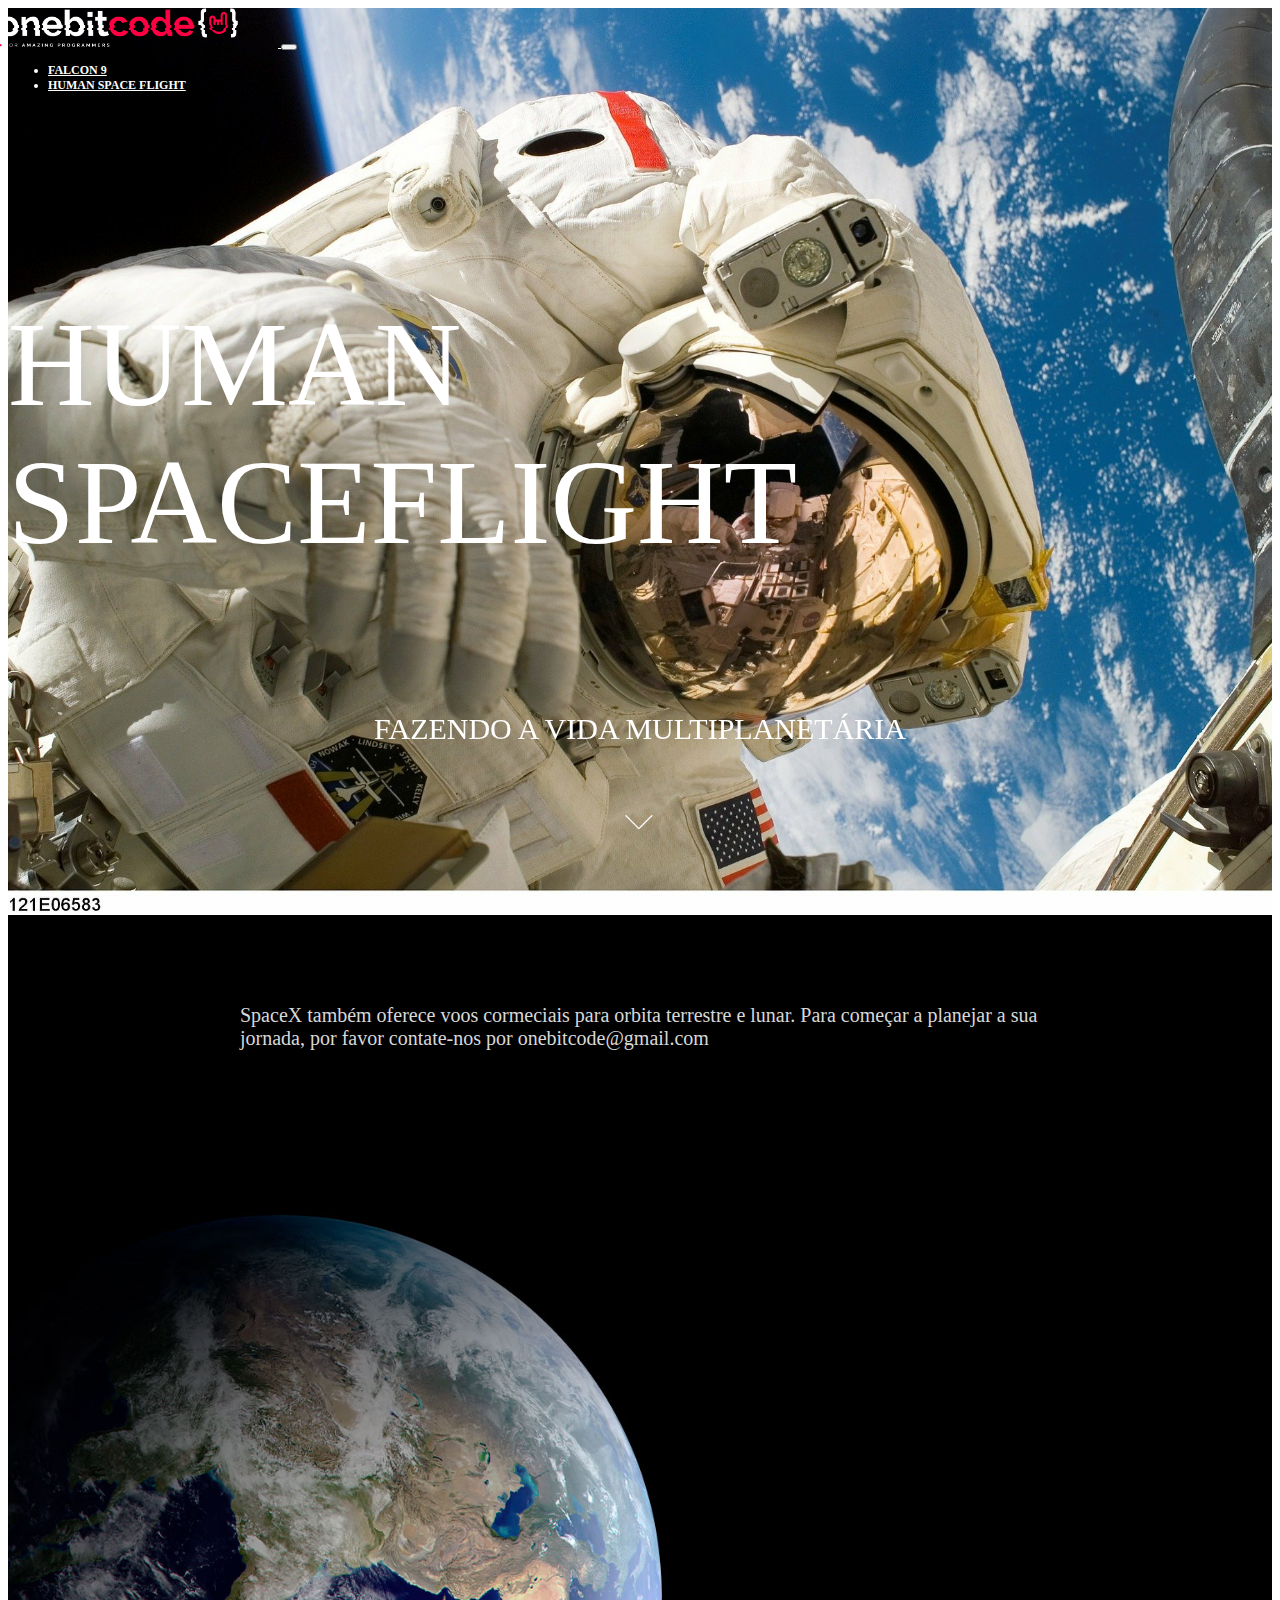
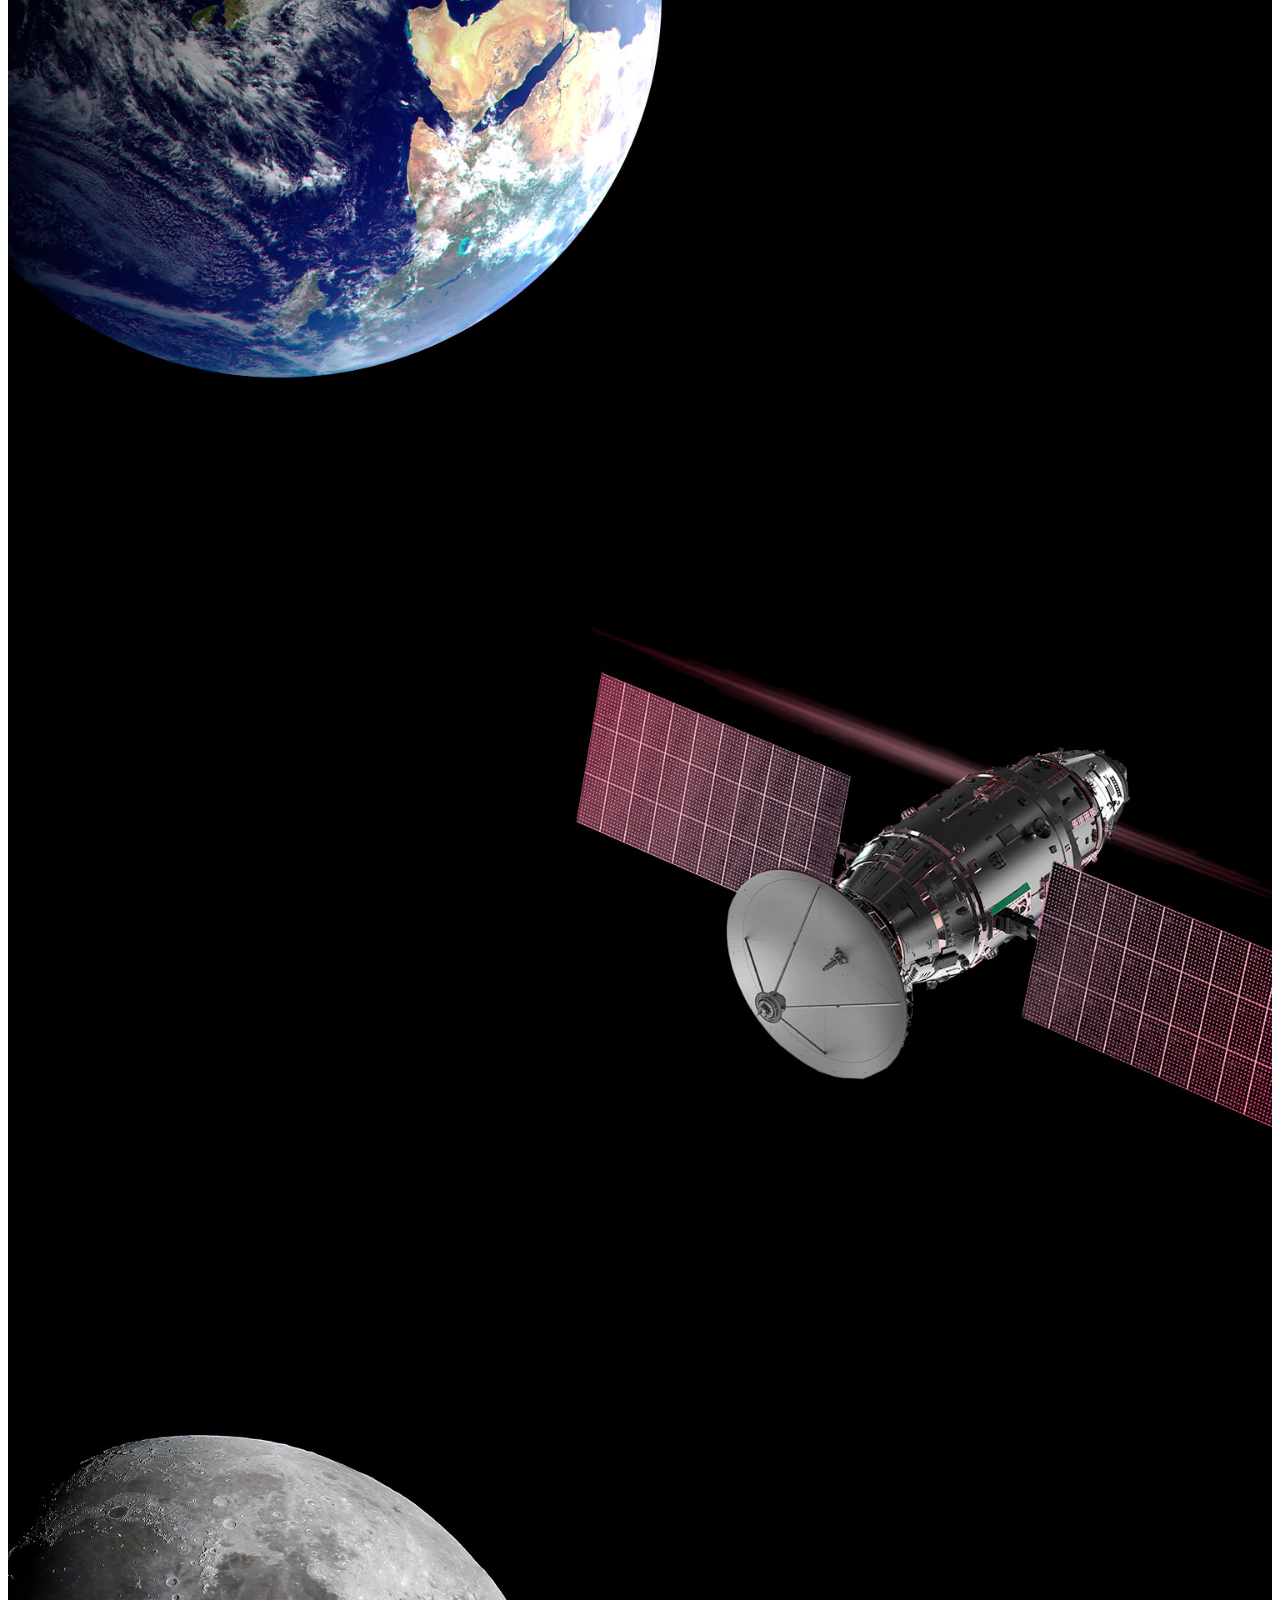
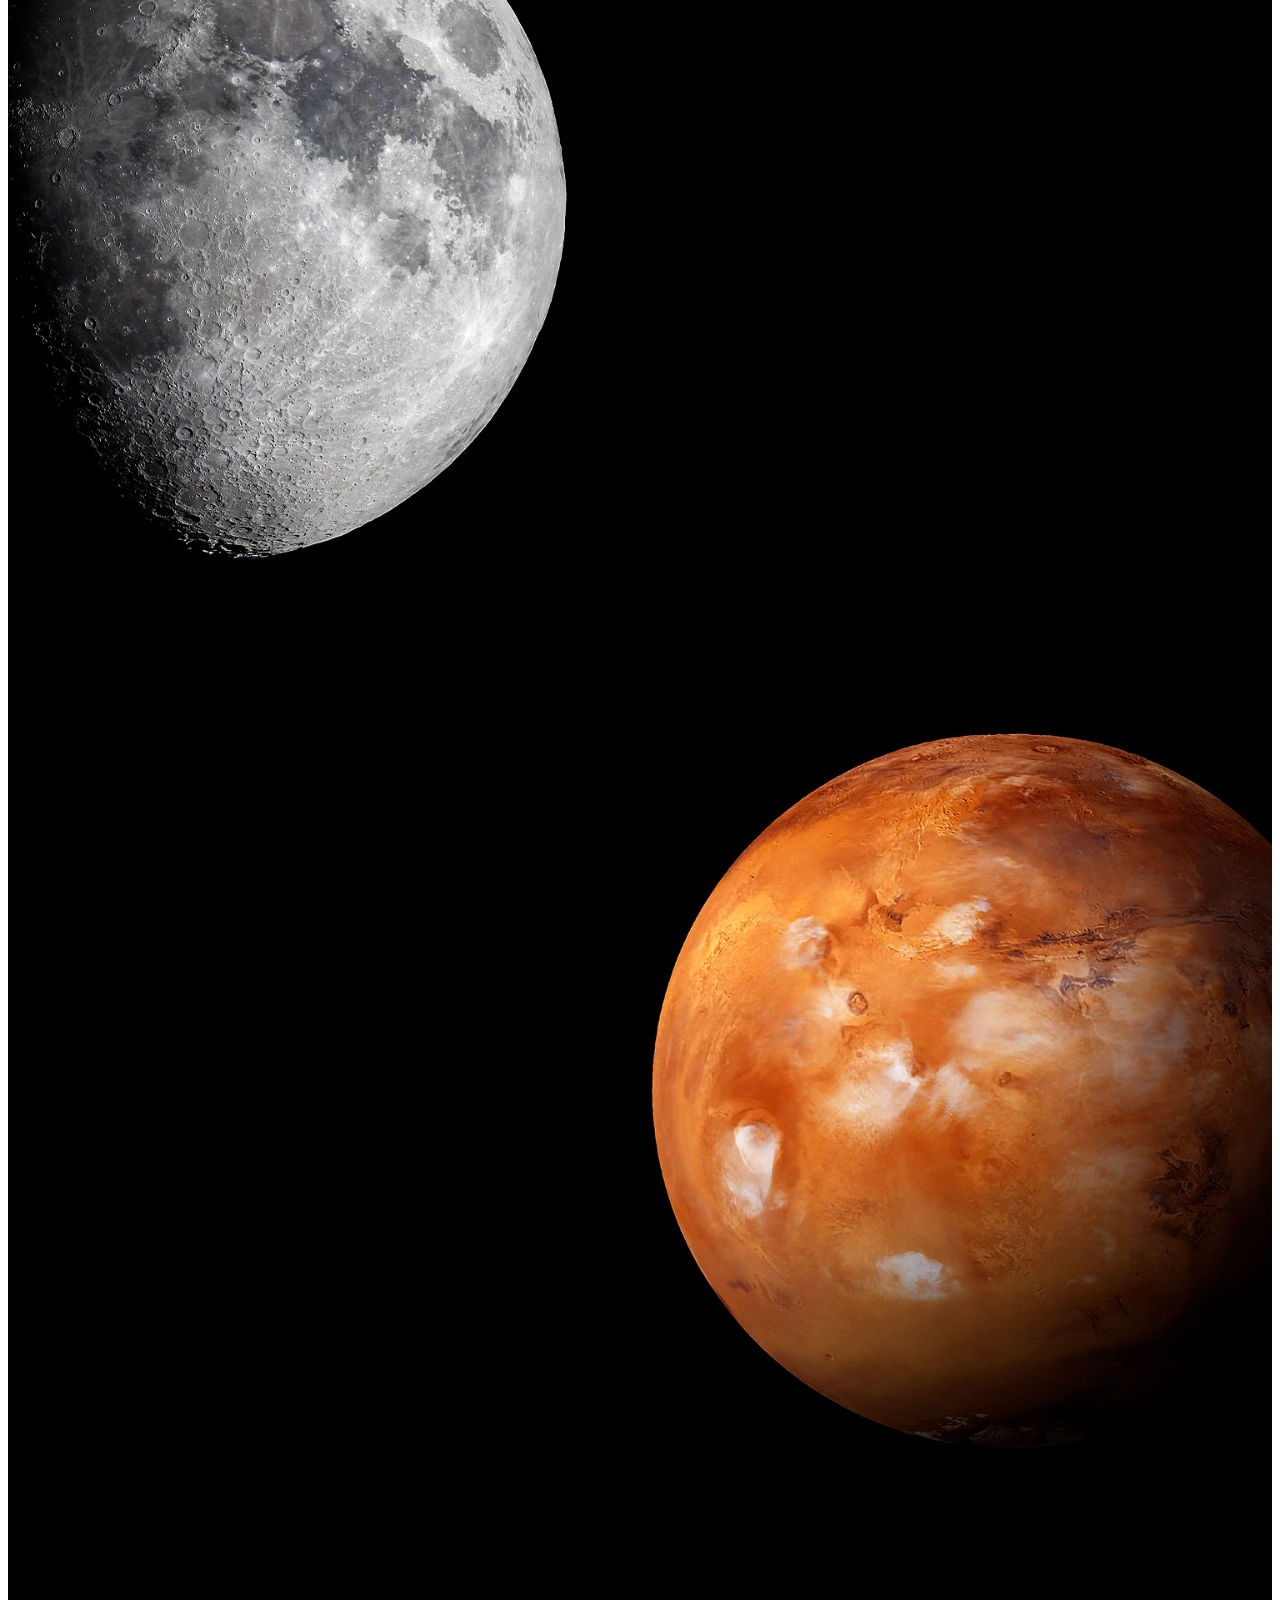
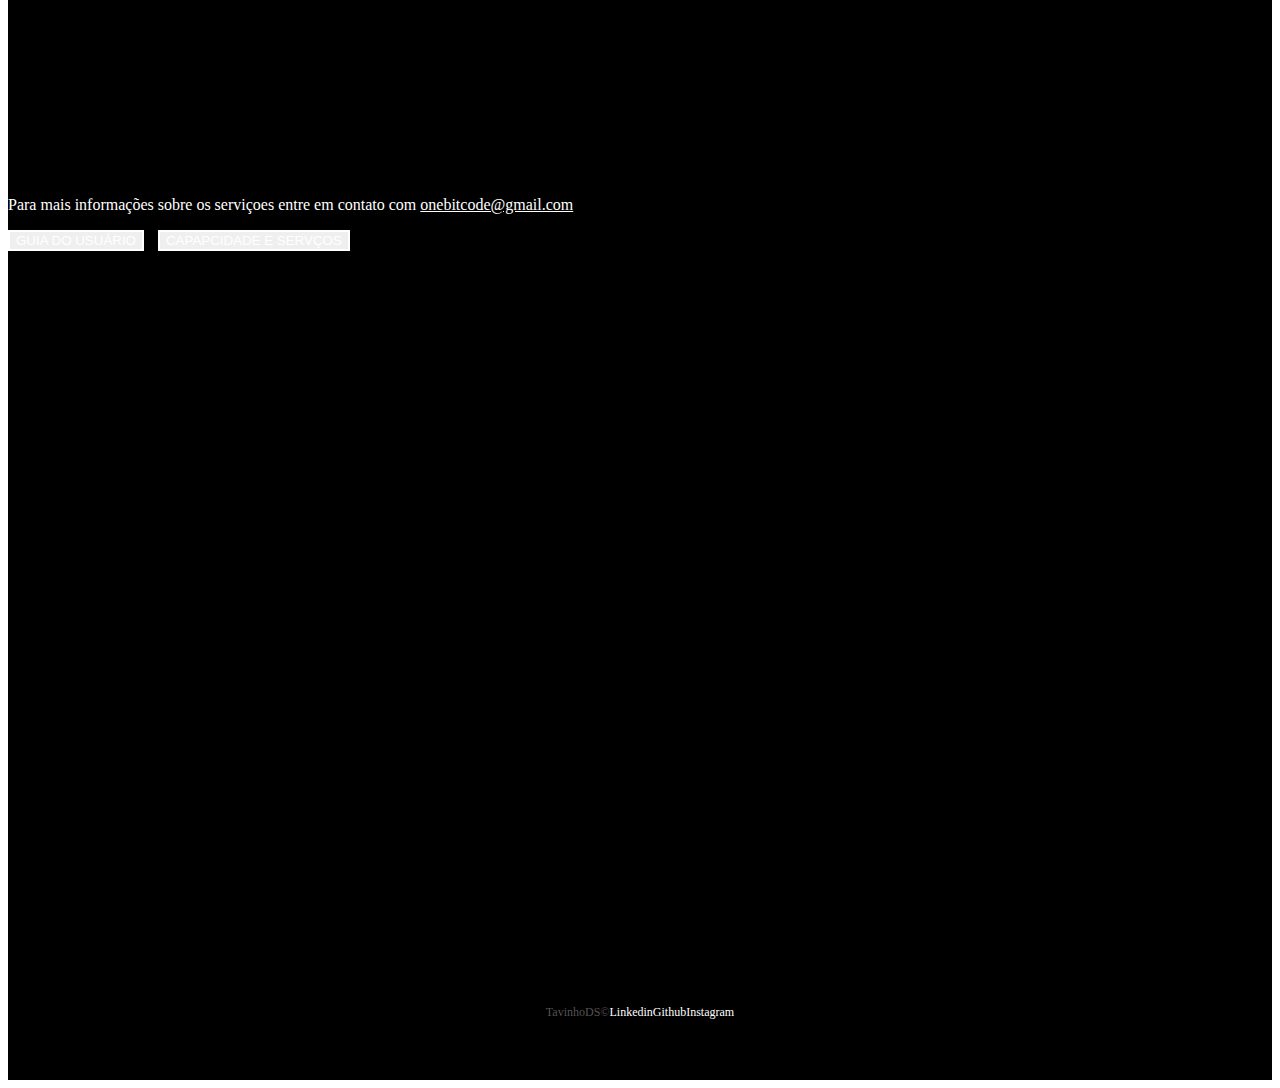
<file: humanspace.html>
<!DOCTYPE html>
<html lang="pt-BR">
<head>
    <meta charset="UTF-8">
    <meta name="viewport" content="width=device-width, initial-scale=1.0">
    <title>OneBitX | Home</title>

    <!---___BootStrap/CSS/Sass____-->
    <link href="https://cdn.jsdelivr.net/npm/bootstrap@5.1.3/dist/css/bootstrap.min.css" rel="stylesheet" integrity="sha384-1BmE4kWBq78iYhFldvKuhfTAU6auU8tT94WrHftjDbrCEXSU1oBoqyl2QvZ6jIW3" crossorigin="anonymous">
    <link rel="stylesheet" href="css/style.css">
    <link href="https://unpkg.com/aos@2.3.1/dist/aos.css" rel="stylesheet">
    <!--___Lib Text___-->

    <!--___Favicon__-->
    <link rel="shortcut icon" href="assets/img/favicon.png" type="image/x-icon">
</head>

<body>
    <div class="container-fluid container00 container08">
        <div class="container">
            <header class="header">
                <nav class="navbar navbar-expand-lg navbar-dark bg-transparent pt-4">
                    <div class="container-fluid">
                        <a href="index.html">
                            <img src="assets/img/logo-obc-2021-darkbg.png" alt="LogoOBX" class="logoPc img-fluid">
                        </a>
                        <button class="navbar-toggler" type="button" data-bs-toggle="collapse"data-bs-target="#navbarNav" aria-controls="navbarNav" aria-expanded="false"aria-label="Toggle navigation">
                            <span class="navbar-toggler-icon"></span>
                        </button>
                        <div class="collapse navbar-collapse" id="navbarNav">
                            <ul class="navbar-nav">
                                <li class="nav-item">
                                <a class="nav-link active" aria-current="page" href="/falcon9.html" id="navItem">FALCON 9</a>
                                </li>
                                <li class="nav-item">
                                <a class="nav-link active" href="/humamFlight.html" id="navItem">HUMAN SPACE FLIGHT</a>
                                </li>
                            </ul>
                        </div>
                    </div>
                </nav>
            </header>
        </div>

        <div class="container text-center container01Content" data-aos="fade-down" data-aos-duration="1500">
            <p class="h1 titleHuman">HUMAN SPACEFLIGHT</p>

            <P class="subTitleHuman">FAZENDO A VIDA MULTIPLANETÁRIA</P>

            <img src="assets/img/homeimg/arrowDown.gif" alt="ArrowDown" class="arrowDown">
        </div>
    </div>

    <div class="container-fluid text-center eartDesc" >
       <p  class="textDescEarth">
        SpaceX também oferece voos cormeciais para orbita terrestre e lunar. 
        Para começar a planejar a sua jornada, por favor contate-nos por onebitcode@gmail.com
       </p>
    </div>

    <div class="container-fluid container00 container09" >
        <div class="containerRightContent" data-aos="fade-left" data-aos-duration="1500">
            <p>MISSÃO</p>
            <p class="h2 titleSection">ORBITA DA TERRA</p>
            <p class="subTitle">EXPERIMENTE O PLANETA AZUL A 300KM DE ALTURA</p>
            <button type="button" class="btn btn-outline-light p-3 px-5">EXPLORAR</button>
        </div>
    </div>

    <div class="container-fluid container00 container10" >
        <div class="containerLeftContent" data-aos="fade-right" data-aos-duration="1500">
            <p>MISSÃO</p>
            <p class="h2 titleSection">ESTAÇÃO ESPACIAL</p>
            <p class="subTitle">TRANSPORTANTO HUMANOS PARA O LABORATÓRIO VOADOR NO CÉU</p>
            <button type="button" class="btn btn-outline-light p-3 px-5">EXPLORAR</button>
        </div>
    </div>

    <div class="container-fluid container00 container11" >
        <div class="containerRightContent" data-aos="fade-left" data-aos-duration="1500">
            <p>MISSÃO</p>
            <p class="h2 titleSection">LUA</p>
            <p class="subTitle">RETORNANDO HUMANOS PARA A NOSSA LUA VIZINHA</p>
            <button type="button" class="btn btn-outline-light p-3 px-5">EXPLORAR</button>
        </div>
    </div>

    <div class="container-fluid container00 container12" >
        <div class="containerLeftContent" data-aos="fade-right" data-aos-duration="1500">
            <p>MISSÃO</p>
            <p class="h2 titleSection">MARTE E ALÉM</p>
            <p class="subTitle">O CAMINHO PARA TORNAR A HUMANIDADE MULTIPLANETÁRIA</p>
            <button type="button" class="btn btn-outline-light p-3 px-5">EXPLORAR</button>
        </div>
    </div>

    <div class="container-fluid text-center downloadDesc">
        <p class="">Para mais informações sobre os serviçoes entre em contato com <a href="###">onebitcode@gmail.com</a></p>

        <button type="button" class="btn btn-outline-light p-3">GUIA DO USUÁRIO</button>
        
        <button type="button" class="btn btn-outline-light p-3">CAPAPCIDADE E SERVÇOS</button>
    </div>


    <footer class="container-fluid footer">
        <span class="me-4 copyOBC">
           TavinhoDS&copy
        </span>
        <a target="_blank" href="https://www.linkedin.com/in/ot%C3%A1vio-duarte-s%C3%A1/" class="me-4">Linkedin</a>
        <a target="_blank" href="https://github.com/TavinhoDS" class="me-4">Github</a>
        <a target="_blank" href="https://www.instagram.com/tavinhoduarte/">Instagram</a>
    </footer>

    

    <!---___Scripts Bootstrap/Lib__-->
    <script src="https://unpkg.com/aos@2.3.1/dist/aos.js"></script>
    <script>AOS.init();</script>
    <script src="https://cdn.jsdelivr.net/npm/bootstrap@5.1.3/dist/js/bootstrap.bundle.min.js" integrity="sha384-ka7Sk0Gln4gmtz2MlQnikT1wXgYsOg+OMhuP+IlRH9sENBO0LRn5q+8nbTov4+1p" crossorigin="anonymous"></script>
</body>
</html>
</file>
<file: css/style.css>
@import url("https://fonts.googleapis.com/css2?family=Rubik:wght@400;514&display=swap");
* {
  color: white;
}

.header {
  font-size: 12px;
  font-weight: bold;
}
.header #navItem:hover {
  color: #b9b9b9;
}

.container00 {
  min-height: 100vh;
  background-size: cover;
  background-repeat: no-repeat;
  background-position: center;
}

.arrowDown {
  display: inline-block;
  width: 90px;
}

.logoPc {
  width: 240px;
  margin-left: -10px;
  margin-right: 40px;
}

#button {
  padding: 15px 35px;
  border: 2px solid white;
}

.downloadDesc {
  background-color: black;
  height: 85vh;
  padding-top: 240px;
}
.downloadDesc button {
  border: 2px solid white;
  margin-right: 10px;
}

.emailOBC a {
  text-decoration: none;
  color: #555252;
  color: white;
  border-bottom: 1px solid white;
}
.emailOBC a:hover {
  color: #b9b9b9;
  border-bottom: 1px solid white;
}

.footer {
  background-color: black;
  height: 15vh;
  font-size: 12px;
  font-weight: 500;
  display: flex;
  align-items: center;
  justify-content: center;
}
.footer a {
  text-decoration: none;
  color: white;
}
.footer a:hover {
  color: #b9b9b9;
}
.footer .copyOBC {
  color: #555252;
}

@media (max-width: 450px) {
  .logoPc {
    width: 180px;
    margin-top: 15px;
  }
  .footer {
    font-size: 10px;
  }
}
@media (max-width: 449px) {
  .downloadDesc button {
    margin: 10px 0;
  }
}
@media (max-width: 350px) {
  .logoPc {
    width: 150px;
    margin-top: 15px;
  }
}
.container00.container01 {
  background-image: url(../../assets/img/homeimg/01.jpg);
}
.container00.container02 {
  background-image: url(../../assets/img/homeimg/03.jpg);
}
.container00.container03 {
  background-image: url(../../assets/img/homeimg/02.gif);
}
.container00.container04 {
  background-image: url(../../assets/img/homeimg/04.jpg);
}

.titlePadding {
  padding-top: 200px;
}

.shortTitle {
  width: 550px;
  margin-bottom: 25px;
}

.mediumTitle {
  width: 650px;
  margin-bottom: -25px;
}

@media (max-width: 750px) {
  .titlePadding {
    padding-top: 120px;
  }
  .shortTitle, .mediumTitle {
    width: auto;
    font-size: 50px;
  }
}
@media (max-width: 380px) {
  .shortTitle, .mediumTitle {
    width: auto;
    font-size: 40px;
  }
}
.container00.container05 {
  background-image: url(../../assets/img/falcon9/01.jpg);
}
.container00.container06 {
  background-image: url(../../assets/img/falcon9/02.jpg);
}
.container00.carrossel01 {
  background-image: url(../../assets/img/falcon9/03.jpg);
}
.container00.carrossel02 {
  background-image: url(../../assets/img/falcon9/04.jpg);
}
.container00.carrossel03 {
  background-image: url(../../assets/img/falcon9/05.jpg);
}
.container00.carrossel04 {
  background-image: url(../../assets/img/falcon9/06.jpg);
}
.container00.carrossel05 {
  background-image: url(../../assets/img/falcon9/07.jpg);
}
.container00.container07 {
  background-image: url(../../assets/img/falcon9/08.jpg);
}

.titleFalcon9 {
  font-size: 90px;
  font-family: "Rubik", sans-serif;
  font-weight: 514;
}

.titleContent {
  display: flex;
  flex-direction: column;
  height: 80vh;
  justify-content: center;
}

.numbers {
  background-color: black;
  display: flex;
  height: 50vh;
  justify-content: center;
  flex-direction: column;
}
.numbers .titleNumb {
  font-size: 90px;
}
.numbers .subTitleNumb {
  font-size: 20px;
}

.falcon9Desc {
  font-size: 26px;
  width: 640px;
  line-height: 50px;
}

.containerFalcon9Desc {
  display: grid;
  height: 90vh;
  align-items: center;
}

#overViewPosition {
  width: 500px;
  margin-left: 13%;
  padding-top: 15%;
}

.carrosselSlide img {
  height: 100vh;
}
.carrosselSlide .carousselText {
  background-color: black;
}

@media (max-width: 768px) {
  .numbers .titleNumb {
    font-size: 80px;
  }
  .numbers .subTitleNumb {
    font-size: 18px;
  }
  #overViewPosition {
    padding-top: 35%;
  }
  .falcon9Desc {
    width: auto;
  }
}
@media (max-width: 575px) {
  .numbers {
    height: 80vh;
  }
  #overViewPosition {
    margin-left: auto;
    width: auto;
  }
}
@media (max-width: 375px) {
  .titleFalcon9 {
    font-size: 50px;
  }
  .falcon9Desc {
    line-height: auto;
    font-size: 18px;
  }
}
.container00.container08 {
  background-image: url(../../assets/img/humanFlight/01.jpg);
}
.container00.container09 {
  background-image: url(../../assets/img/humanFlight/02.jpg);
}
.container00.container10 {
  background-image: url(../../assets/img/humanFlight/03.jpg);
}
.container00.container11 {
  background-image: url(../../assets/img/humanFlight/04.jpg);
}
.container00.container12 {
  background-image: url(../../assets/img/humanFlight/05.jpg);
}

.container01Content {
  height: 90vh;
  display: flex;
  flex-direction: column;
  justify-content: center;
  align-items: center;
}
.container01Content .titleHuman {
  font-size: 120px;
}
.container01Content .subTitleHuman {
  margin-top: 20px;
  margin-bottom: 50px;
  font-size: 30px;
  font-weight: 300;
}

.eartDesc {
  background-color: black;
  height: 25vh;
  display: flex;
  align-items: center;
  justify-content: center;
}
.eartDesc .textDescEarth {
  color: #d8d8d8;
  font-weight: 400;
  font-size: 20px;
  width: 800px;
}

.containerRightContent {
  margin-left: 55%;
  padding-top: 15%;
}

.titleSection {
  font-size: 60px;
  font-weight: bold;
}

.subTitle {
  font-weight: 300;
  margin-bottom: 40px;
}

.containerLeftContent {
  margin-left: 5%;
  padding-top: 15%;
}

@media (max-width: 768px) {
  .container01Content .titleHuman {
    font-size: 90px;
  }
  .container01Content img {
    width: 150px;
  }
  .containerRightContent {
    margin-left: 15%;
  }
  .containerLeftContent {
    margin-left: 15%;
  }
  .eartDesc .textDescEarth {
    width: auto;
    font-size: 18px;
  }
}
@media (max-width: 610px) {
  .container01Content .titleHuman {
    font-size: 60px;
  }
  .container01Content .subTitleHuman {
    font-size: 24px;
  }
  .containerRightContent {
    margin-left: 5%;
  }
  .containerLeftContent {
    margin-left: 5%;
  }
  .eartDesc .textDescEarth {
    width: auto;
    font-size: 18px;
  }
  .titleSection {
    font-size: 40px;
  }
}
@media (max-width: 380px) {
  .container01Content .titleHuman {
    font-size: 60px;
  }
  .container01Content .subTitleHuman {
    font-size: 24px;
  }
  .container01Content img {
    width: 100px;
  }
}

/*# sourceMappingURL=style.css.map */
</file>
